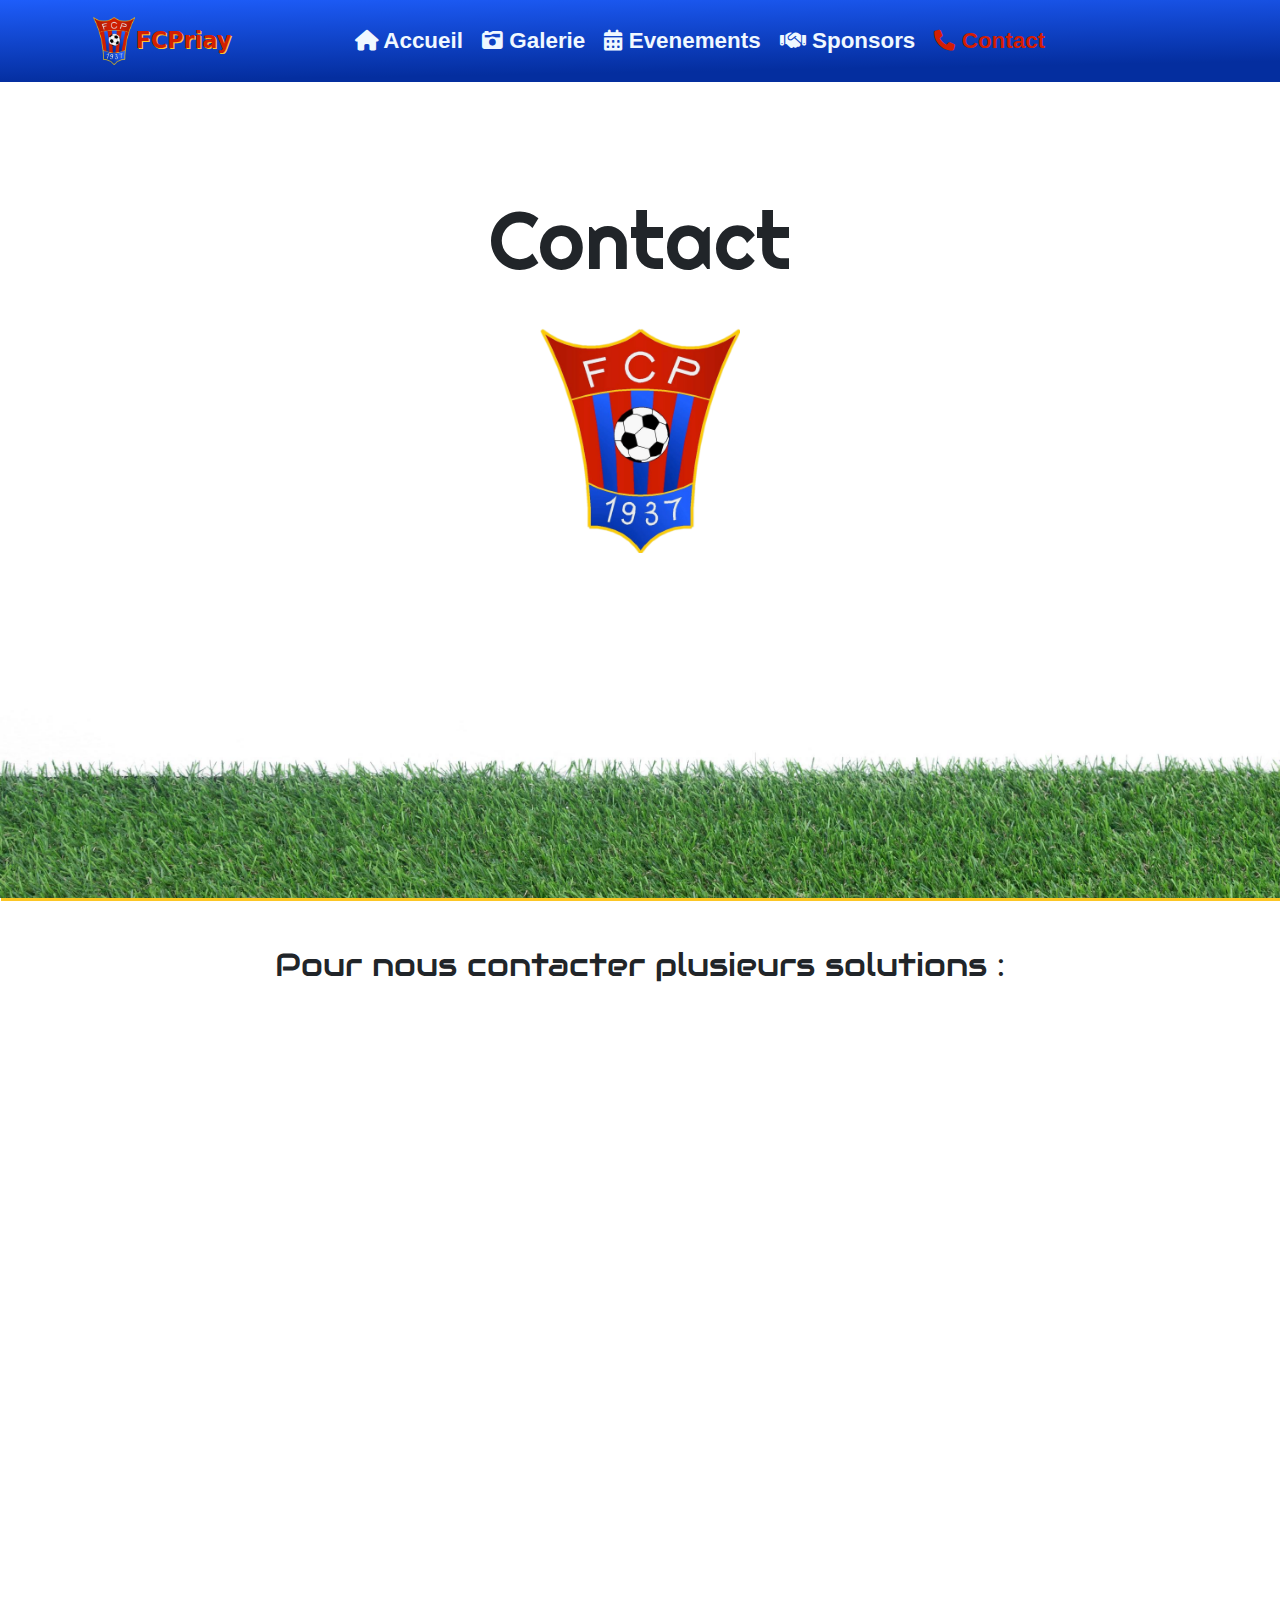
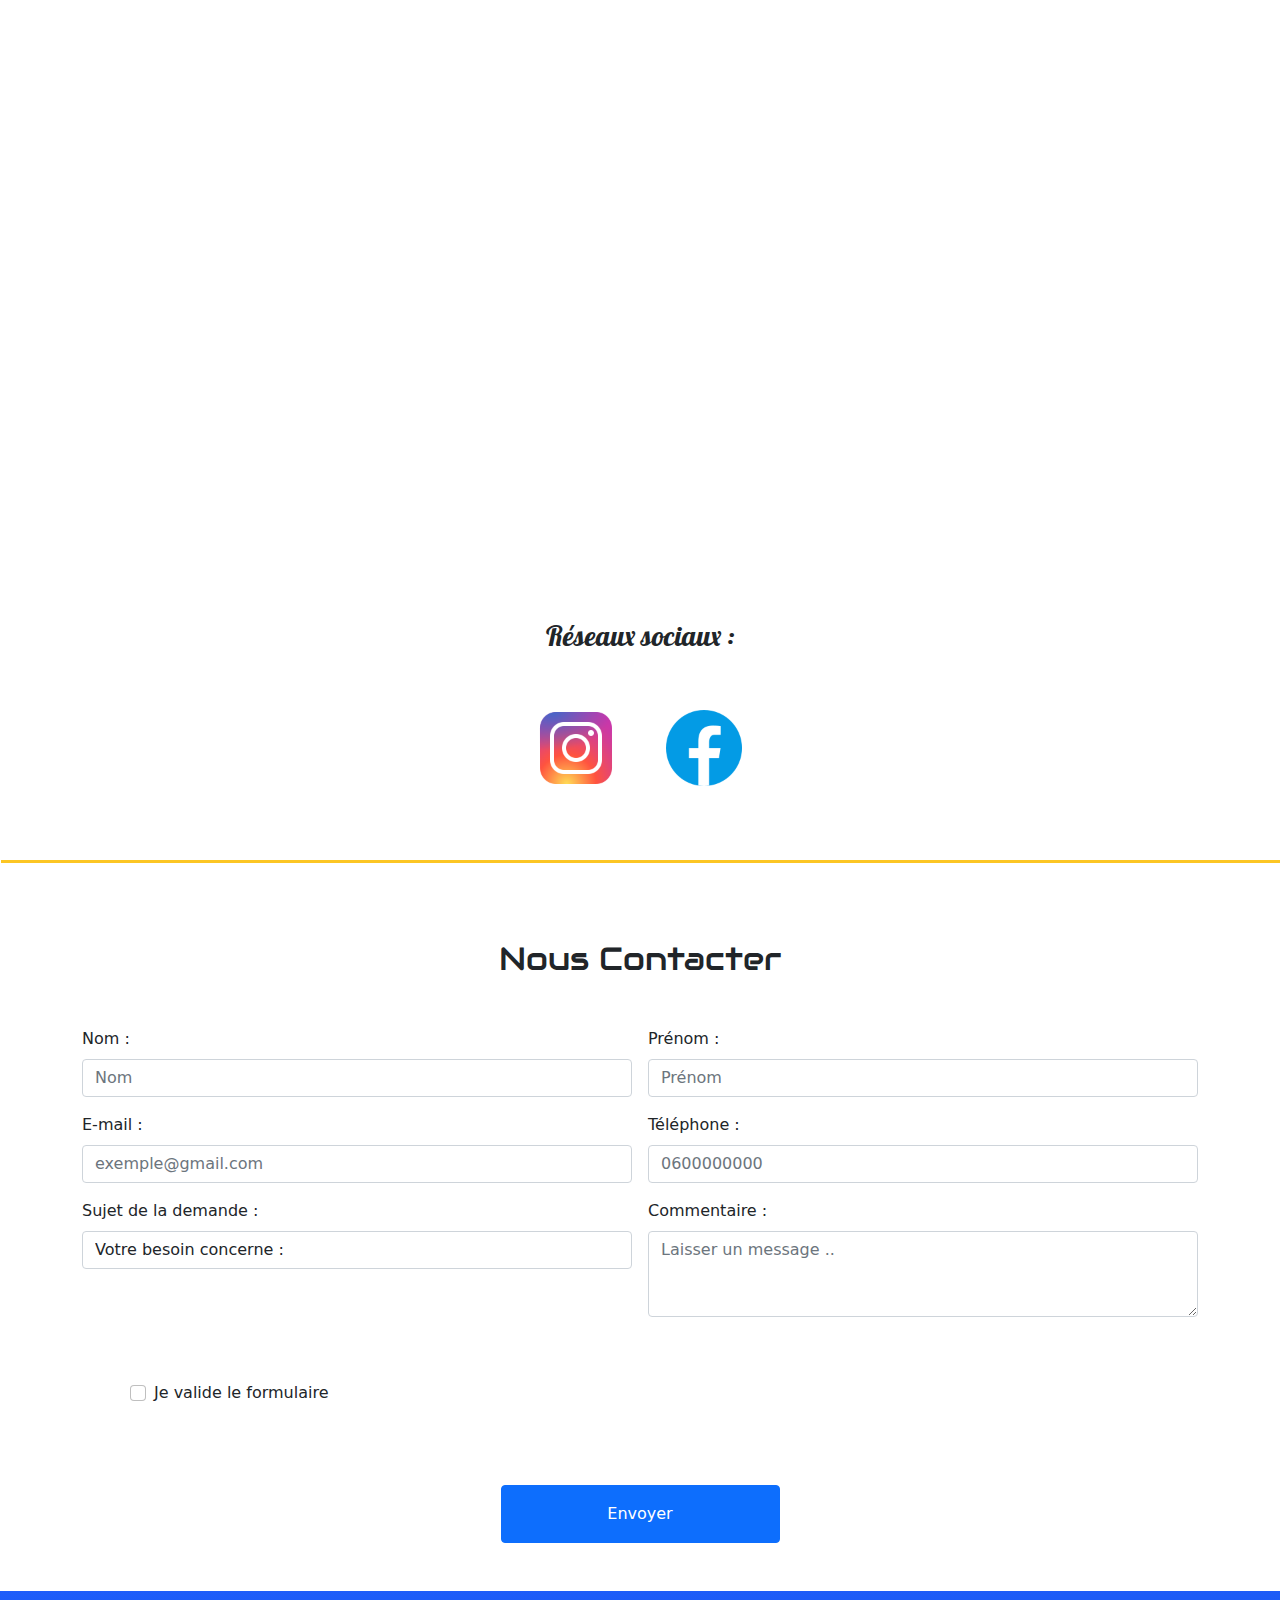
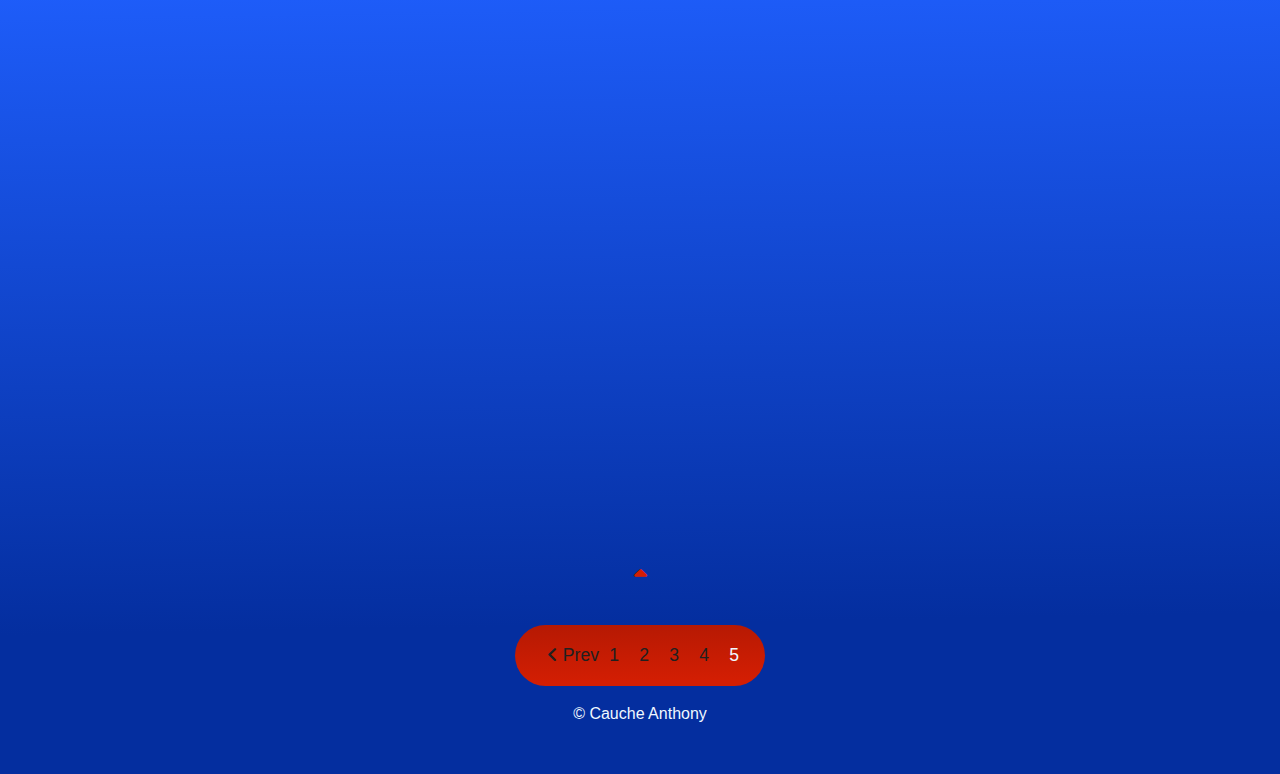
<file: contact.html>
<!DOCTYPE html>
<html lang="en">
<head>
  <meta charset="UTF-8">
  <meta http-equiv="X-UA-Compatible" content="IE=edge">
  <meta name="viewport" content="width=device-width, initial-scale=1.0">
  <link rel="stylesheet" href="https://cdnjs.cloudflare.com/ajax/libs/font-awesome/6.2.0/css/all.min.css">
  <link rel="stylesheet" href="./bootstrap/bootstrap.css">
  <link rel="stylesheet" href="./bootstrap/bootstrap.css.map">
  <link rel="shortcut icon" href="./pic/logo-fcp.png">
  <link rel="stylesheet" href="./aos/aos.css">
  <link rel="stylesheet" href="style.css">
  <link rel="preconnect" href="https://fonts.googleapis.com">
  <link rel="preconnect" href="https://fonts.gstatic.com" crossorigin>
  <link href="https://fonts.googleapis.com/css2?family=Gemunu+Libre&family=Lobster&family=Audiowide&family=Pacifico&family=Peralta&family=Righteous&display=swap" rel="stylesheet">
  <title>FCPriay</title>
</head>
<script async src="https://www.googletagmanager.com/gtag/js?id=G-M2Y1NQF7JF"></script>
<script>
  window.dataLayer = window.dataLayer || [];
  function gtag(){dataLayer.push(arguments);}
  gtag('js', new Date());

  gtag('config', 'G-M2Y1NQF7JF');
</script>
<body>
  <header>
    <nav class='navbar'>
        
      <div class="navbar_logo">
        <a href="./index.html"><img class="logo" src="./pic/logo-fcp.png"/></a>
        <span class='app-name'> FCPriay</span>
      </div>

      <ul class="navbar_links">

        <li class="navbar_item slideInDown-2">
          <a href="./index.html" class="navbar_link">
            <i class="fa-solid fa-house"></i> Accueil
          </a>
        </li>

        <li class="navbar_item slideInDown-1">
          <a href="./galerie.html" class="navbar_link">
            <i class="fa-solid fa-camera-retro"></i> Galerie
          </a>
        </li>

        <li class="navbar_item slideInDown-2">
          <a href="./evenements.html" class="navbar_link">
            <i class="fa-solid fa-calendar-days"></i> Evenements
          </a>
        </li>

        <li class="navbar_item slideInDown-1">
          <a href="./sponsors.html" class="navbar_link">
            <i class="fa-sharp fa-solid fa-handshake"></i> Sponsors
          </a>
        </li>

        <li class="navbar_item slideInDown-2">
          <a href="#" class="navbar_link active">
            <i class="fa-solid fa-phone"></i> Contact
          </a>
        </li>

      </ul>
      <button class='navbar_burger'>
        <span class="burger-bar"></span>
      </button>
    </nav>
  </header>

  <div class="contact-title">

    <h1 class="title-logo text-center aos-item"
    data-aos="fade-down" 
    data-aos-offset="0"
    data-aos-delay="50"
    data-aos-duration="3000"
    data-aos-easing="ease-in-out">Contact</h1>

    <div class="title-logo text-center aos-item"
    data-aos="fade-up" 
    data-aos-offset="0"
    data-aos-delay="50"
    data-aos-duration="3000"
    data-aos-easing="ease-in-out">
      <img src="./pic/logo-fcp.png" alt="">
    </div>
    
  </div>

  <h2 class="text-center m-4 mt-5">Pour nous contacter plusieurs solutions :</h2>
  
  <div class="mail text-center mt-5 
    aos-item"
    data-aos="fade-right" 
    data-aos-offset="0"
    data-aos-delay="50"
    data-aos-duration="2000"
    data-aos-easing="ease-in-out">
    <h3 class="mb-5"><i class="fa-solid fa-envelope"></i> Par mail :</h3> 
    <p id="text1">xavier.cuvelier@hotmail.fr</p>
    <p>Copier mail <i class="fa-sharp fa-solid fa-copy" onclick="copy('text1')"></i></p>
    
    <a href="mailto:xavier.cuvelier@hotmail.fr">Envoyer mail</a>
    
    <p class="m-3">
      <a class="form-a" href="#lessonForm">Ou remplir le formulaire ci-dessous 
        <br>
        <i class="fa-solid fa-arrow-down"></i>
      </a>
    </p>
  </div>
  <br>
  <p id="alert">Texte copié</p>

  <div class="tel text-center mb-5 mt-5 
    aos-item"
    data-aos="fade-right" 
    data-aos-offset="0"
    data-aos-delay="50"
    data-aos-duration="2000"
    data-aos-easing="ease-in-out">
    <h3 class="mb-5"><i class="fa fa-mobile" aria-hidden="true"></i> Par telephone :</h3> 
    <p><b>Johnny Ryser : Président</b></p>
    <p class="mt-3" id="text2">0606557146</p>
    <p>Copier numéro <i class="fa-sharp fa-solid fa-copy" onclick="copy('text2')"></i></p>
    
    <a href="tel:+33617756143">Appeler</a>

    <p><b>Ou Xavier Cuvelier</b></p>
    <p class="mt-3" id="text3">0611580009</p>
    <p>Copier numéro <i class="fa-sharp fa-solid fa-copy" onclick="copy('text3')"></i></p>
    <a href="tel:+33611580009">Appeler</a>
    
  </div>
  
  <h3 class="text-center">Réseaux sociaux :</h3>
 
  <div class="icons">

    <div class="icon insta">
      <a href="https://www.instagram.com/fcpriay2022/?hl=fr" target="_blank">
        <img src="./pic/insta.png"  class="insta-icon" alt="" srcset="">
      </a>
    </div>
    <div class="icon fcbk">
      <a href="https://www.facebook.com/fpriay" target="_blank">
        <img src="./pic/fb.png" alt="" srcset="">
      </a>
    </div>
    
  </div>
  
  <h2 class="text-center m-5">Nous Contacter</h2>

 <div class="container d-flex flex-collumn justify-content-center align-items-center mt-5">

  <form class="row g-3 needs-validation" id="lessonForm" 
  action="https://formspree.io/f/xdojzbly" 
  method="post"
  novalidate>
      <div class="col-md-6">
          <label for="firstname" class="form-label">Nom :</label>
          <input type="text" class="form-control" placeholder="Nom" name="firstName" id="firstName">
          <div class="invalid-feedback">
              Veuillez saisir votre prénom.
          </div>
      </div>

      <div class="col-md-6">
          <label for="lastname" class="form-label">Prénom :</label>
          <input type="text" class="form-control" placeholder="Prénom" name="lastName" id="lastName">
          <div class="invalid-feedback">
              Veuillez saisir votre nom.
          </div>
      </div>

      <div class="col-md-6">
          <label for="email" class="form-label">E-mail :</label>
          <input type="email" class="form-control" placeholder="exemple@gmail.com" name="email" id="email">
          <div class="invalid-feedback">
              Veuillez saisir votre e-mail.
          </div>
      </div>
      
      <div class="col-md-6">
          <label for="phoneNumber" class="form-label">Téléphone :</label>
          <input type="email" class="form-control" placeholder="0600000000" name="phoneNumber" id="phoneNumber">
          <div class="invalid-feedback">
              Veuillez saisir votre numéro de téléphone.
          </div>
      </div>

      <div class="col-md-6">
          <label for="prestation" class="form-label">Sujet de la demande :</label>
          <select class="form-control" name="prestation" id="prestation">
              <option selected disabled value="">Votre besoin concerne :</option>
              <option>Une demande de license</option>
              <option>Renseignement license</option>
              <option>Match amical</option>
              <option>Heure ou lieu de rencontre</option>
              <option>Renseignement arbitrage</option>
              <option>Autre..</option>
          </select>
          <div class="invalid-feedback">
              Veuillez choisir un sujet.
          </div>
      </div>
      <div class="col-md-6">
        <label for="exampleFormControlTextarea1" class="form-label">Commentaire :</label>
        <textarea class="form-control" placeholder="Laisser un message .." name="Commentaire" id="Commentaire" rows="3"></textarea>
        <div class="invalid-feedback">
          Merci de mettre au moins 2 caractères
      </div>
      </div>
      <div class="col-12">
          <div class="m-5 form-check">
              <input type="checkbox" class="form-check-input" id="conditions" name="conditions">
              <label class="form-check-label" for="conditions">Je valide le formulaire</label>
              <div class="invalid-feedback">
                  Merci de cocher pour valider le formulaire.
              </div>
              <div class="valid-feedback">
                Merci d'avoir validé le formulaire
            </div>
          </div>
      </div>
      <div class="text-center form-btn">
        <button type="submit" class="btn btn-primary w-25 m-3 p-3 mb-5">Envoyer</button>
      </div>
  </form>
</div>

<footer> 

  <div class="foot-container">

    <div class="Services-foot  
      aos-item"
      data-aos="zoom-in" 
      data-aos-offset="0"
      data-aos-delay="50"
      data-aos-duration="2000"
      data-aos-easing="ease-in-out">
      <h3>Orga</h3>
      <ul>
        <li>Président :</li>
        <li><b>Johnny Ryser</b></li>
        <li>Vice président</li>
        <li><b>Simon Bonarchot</b></li>
        <li>Secrétaire</li>
        <li><b>Dufour Edwige</b></li>
        <li>Directeur Sportif</li>
        <li><b>Yoann Fontanel</b></li>
        <br>
        <li><a href="https://www.facebook.com/fpriay" target="_blank"><img src="./pic/fb.svg"></a></li>
      </ul>
    </div>

    <div class="Contact-foot 
      aos-item"
      data-aos="zoom-in" 
      data-aos-offset="0"
      data-aos-delay="50"
      data-aos-duration="2000"
      data-aos-easing="ease-in-out">
      <h3>Contact</h3>
      <ul>
        <li><b>Telephone</b></li>
        <li>0606557146</li>
        <li><b>E-mail</b></li>
        <li>xavier.cuvelier@hotmail.fr</li>
        <li><b>Adresse</b></li>
        <li>D5, 01160 Priay</li>
        <li><b>Président :</b></li>
        <li><b>Johnny Ryser</b></li>
        <br>
        <li><a href="./index.html"><img class="logo" src="./pic/logo-fcp.png"/></a></li>
      </ul>
    </div>

   <div class="Horaires-foot  
    aos-item"
    data-aos="zoom-in" 
    data-aos-offset="0"
    data-aos-delay="50"
    data-aos-duration="2000"
    data-aos-easing="ease-in-out">
     <h3>Entrainements</h3>
     <ul>
      <li><b>U7, U9 et U11</b></li>
       <li>Mercredi 17h30</li>
       <li><b>U13 et U15</b></li>
       <li>Mardi/Vendredi 18h15</li>
       <li><b>Féminines</b></li>
       <li>Mercredi 19h</li>
       <li><b>Vétérans</b></li>
       <li>Mardi 19h</li>
       <li><b>Seniors</b></li>
       <li>Mardi/Jeudi 19h</li>
       <br>
       <li><a href="https://www.instagram.com/fcpriay2022/?hl=fr" target="_blank"><img src="./pic/insta.png"  class="insta-icon" alt="" srcset=""></a></li>
     </ul>
   </div>

 </div>

<div class="top-arrow">
<a href="#"><i class="fa-sharp fa-solid fa-caret-up"></i></a>
</div>

<div class="pag">
  <ul>
    <a href="sponsors.html"><li><span class="side-pag-left"><i class="fas fa-angle-left"></i> Prev</span></li></a>
   <a href="index.html"><li class="numb"><span>1</span></li></a>
   <a href="galerie.html"><li class="numb"><span>2</span></li></a>
   <a href="evenements.html"><li class="numb"><span>3</span></li></a>
   <a href="sponsors.html"><li class="numb"><span>4</span></li></a>
   <li class="numb"><span>5</span></li>
  </ul>
</div>
<p class="text-center">© Cauche Anthony</p> 

</footer>

  <script src="./aos/aos.js"></script>
  <script src="./bootstrap/bootstrap.js.map"></script>
  <script src="./bootstrap/bootstrap.js"></script>
  <script src="form.js"></script>
  <script src="script.js"></script>
</body>
</html>
</file>
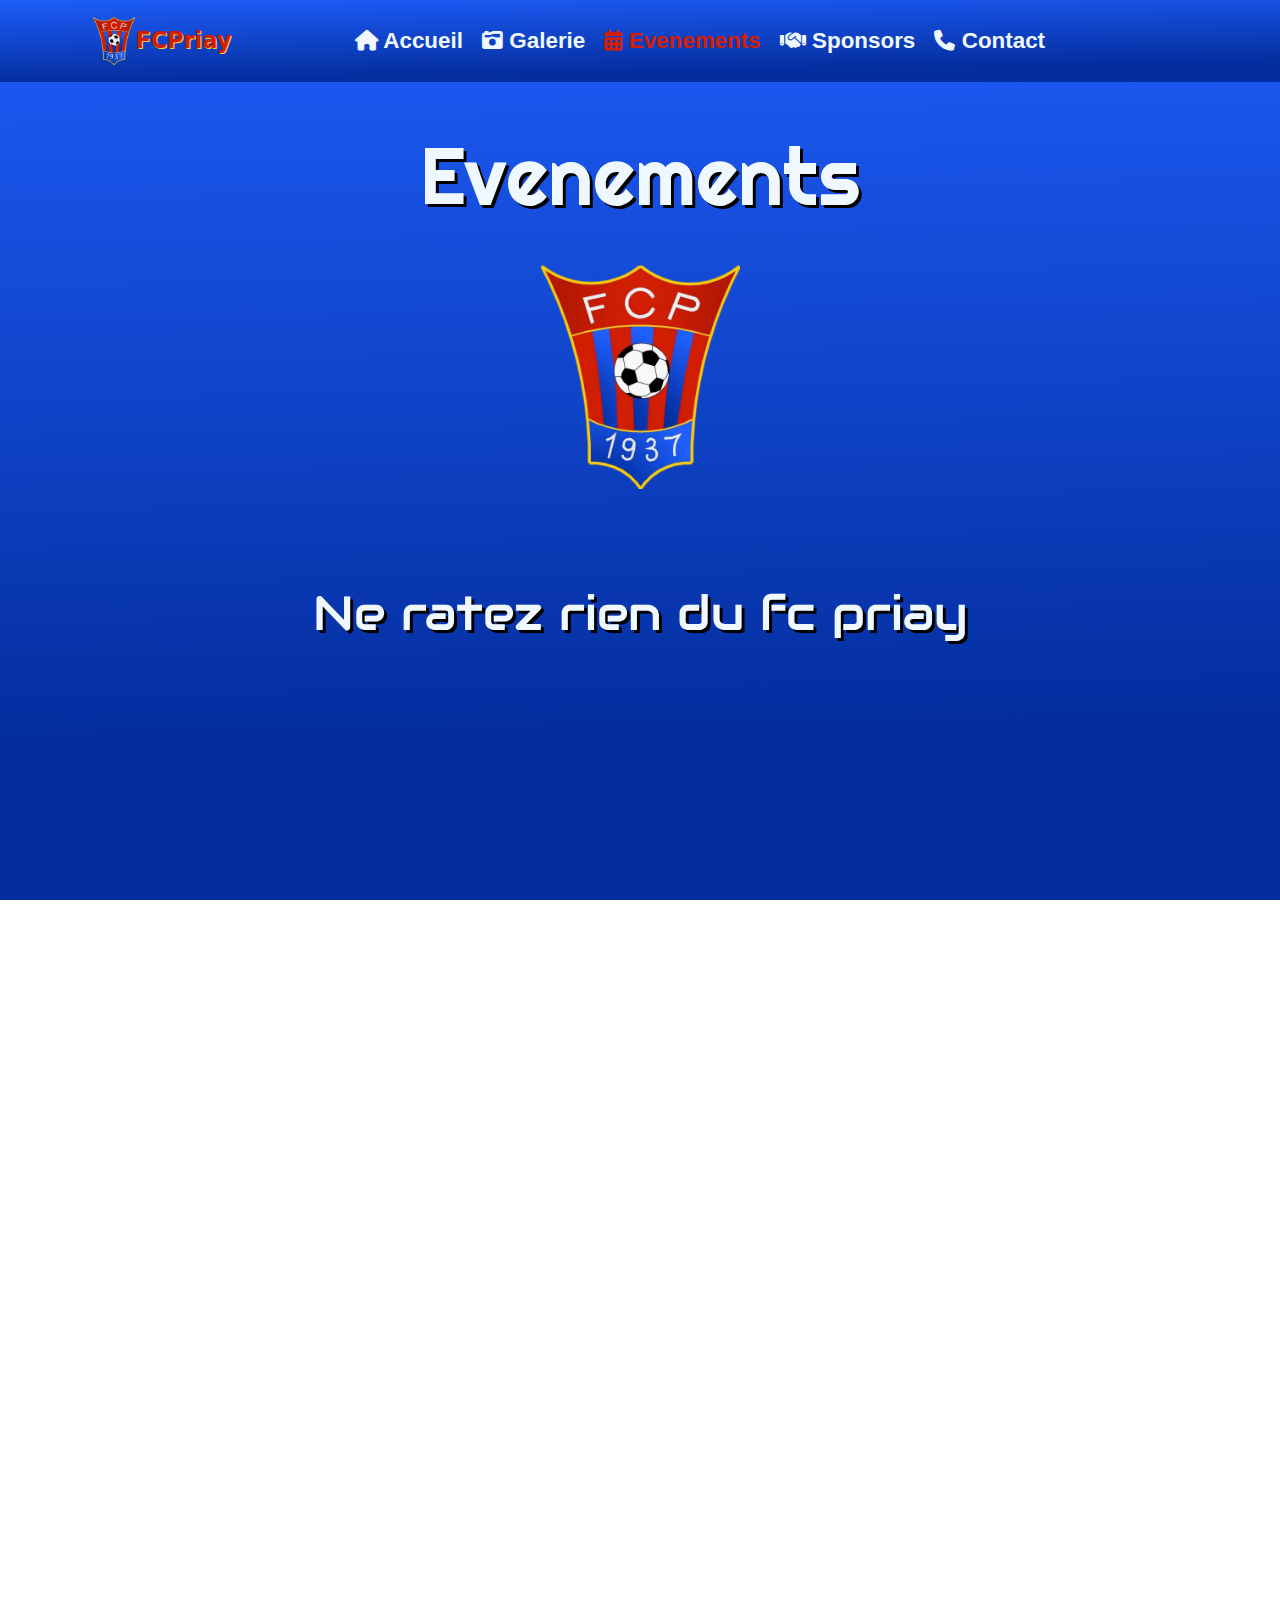
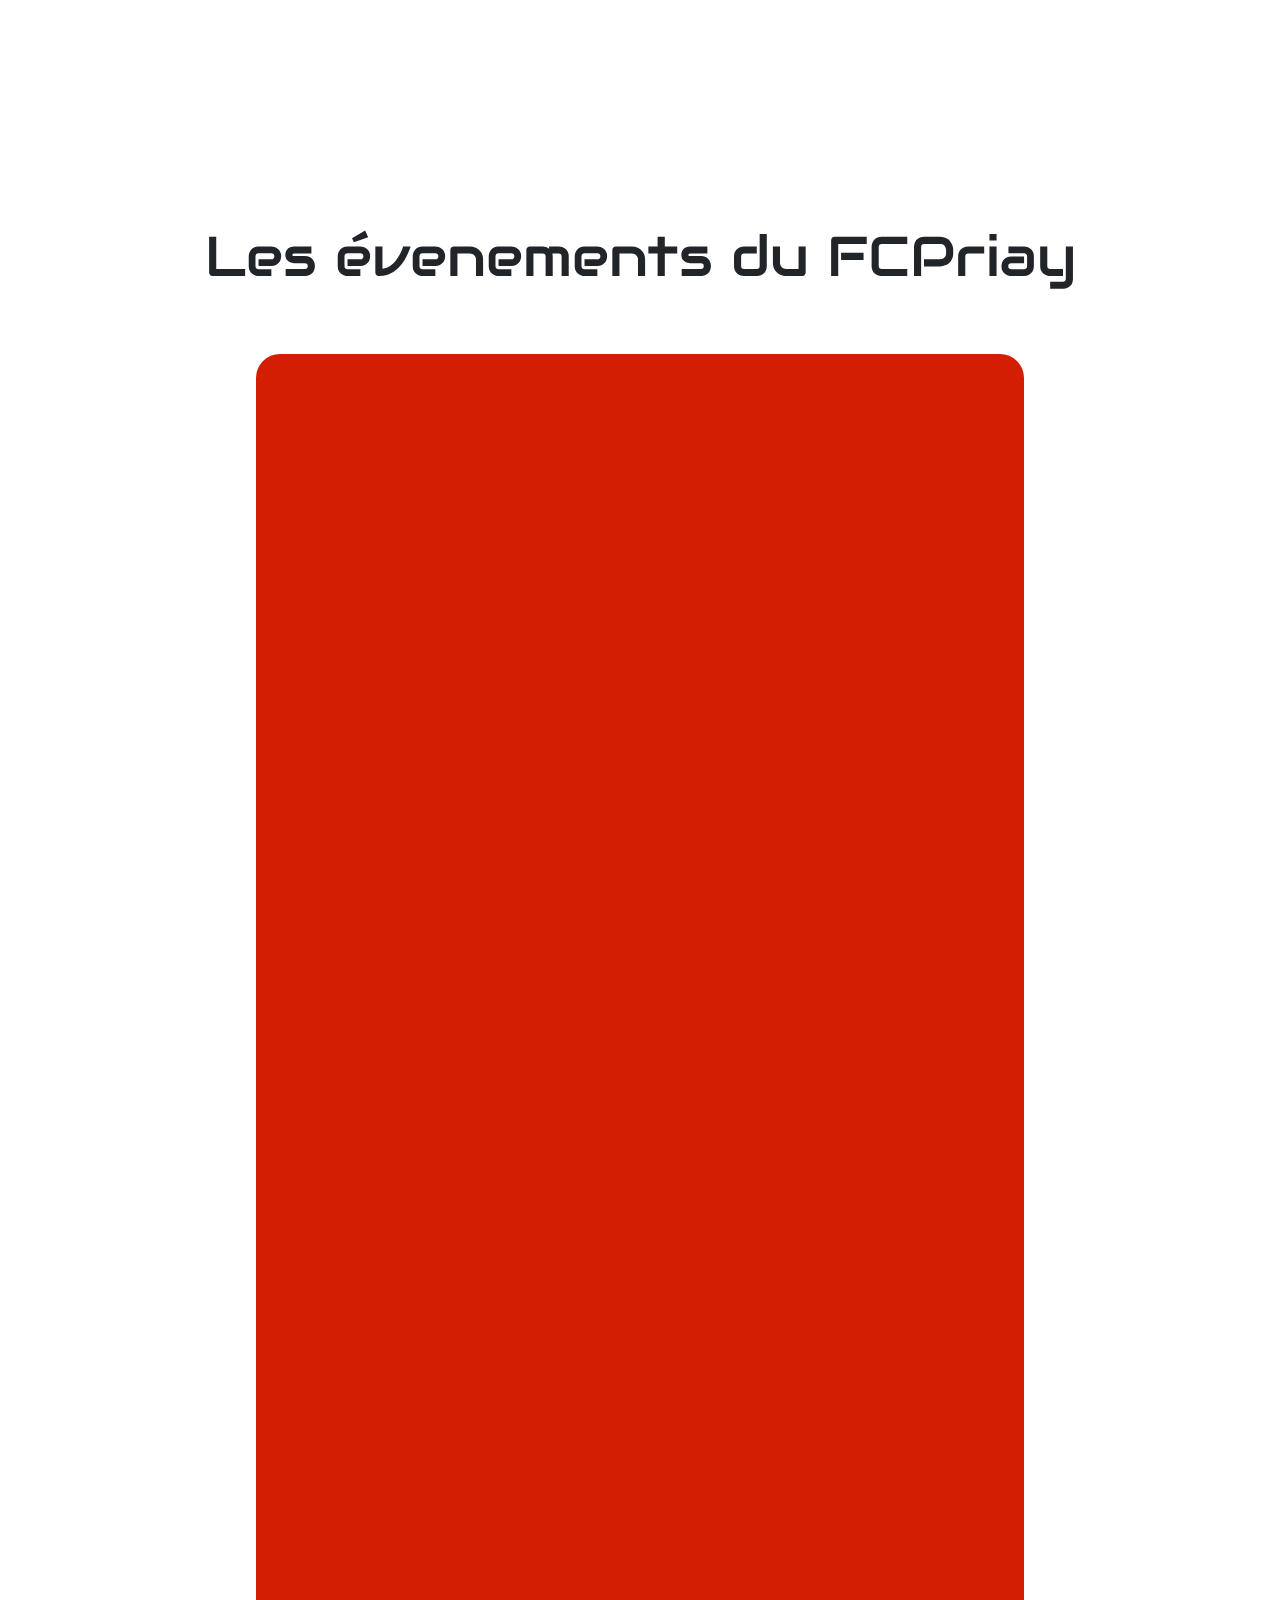
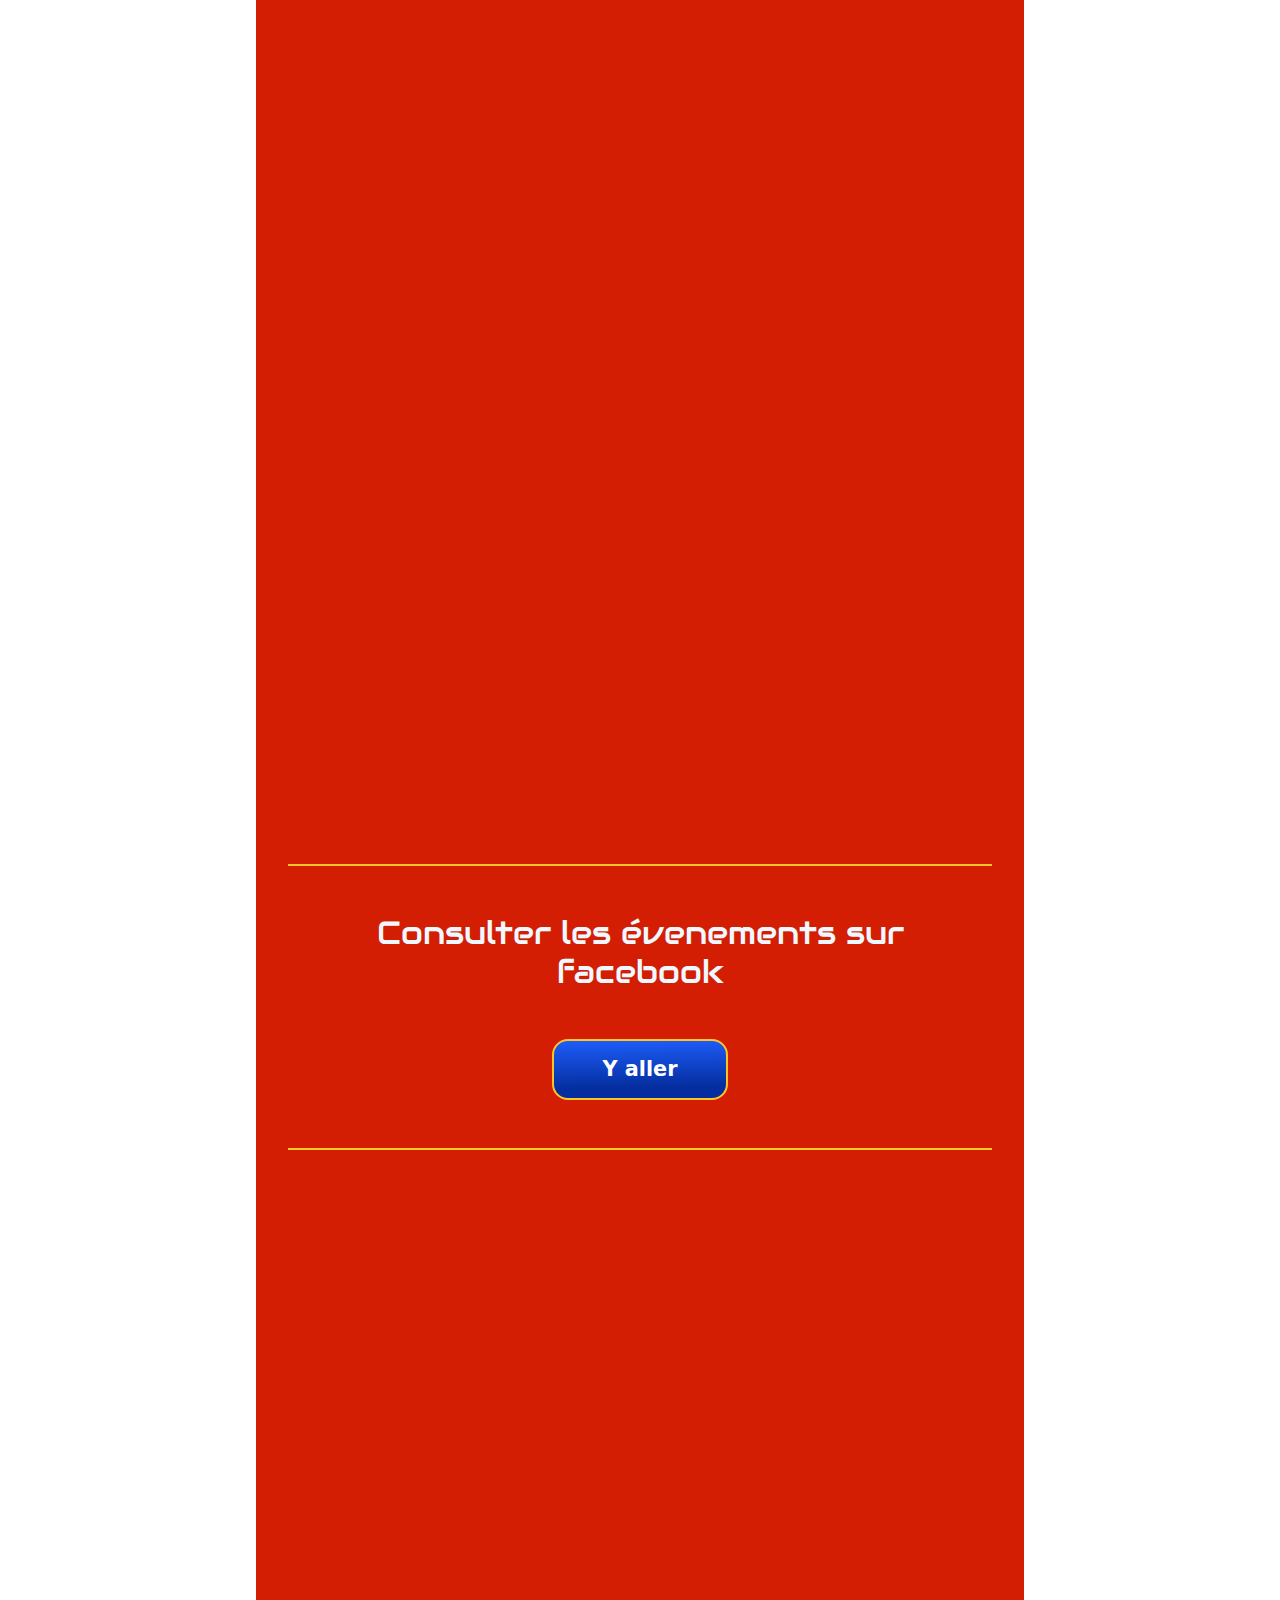
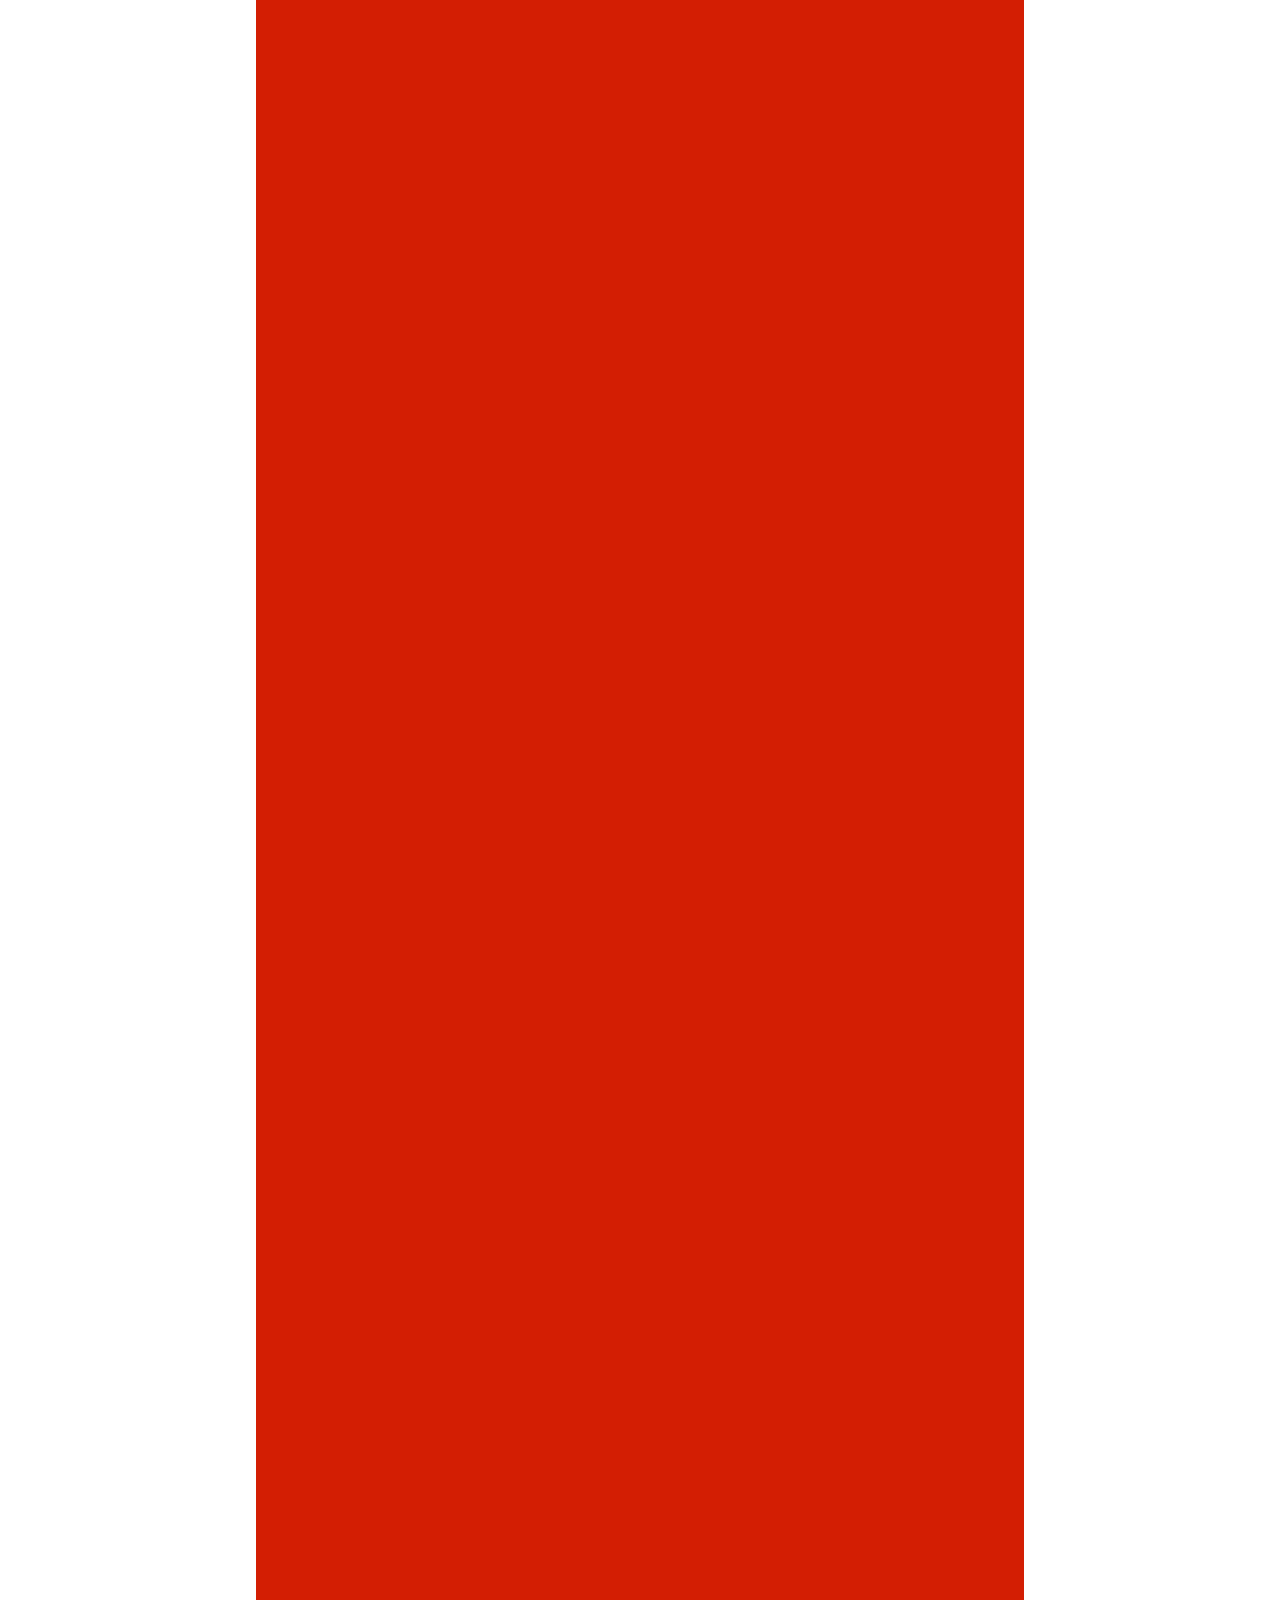
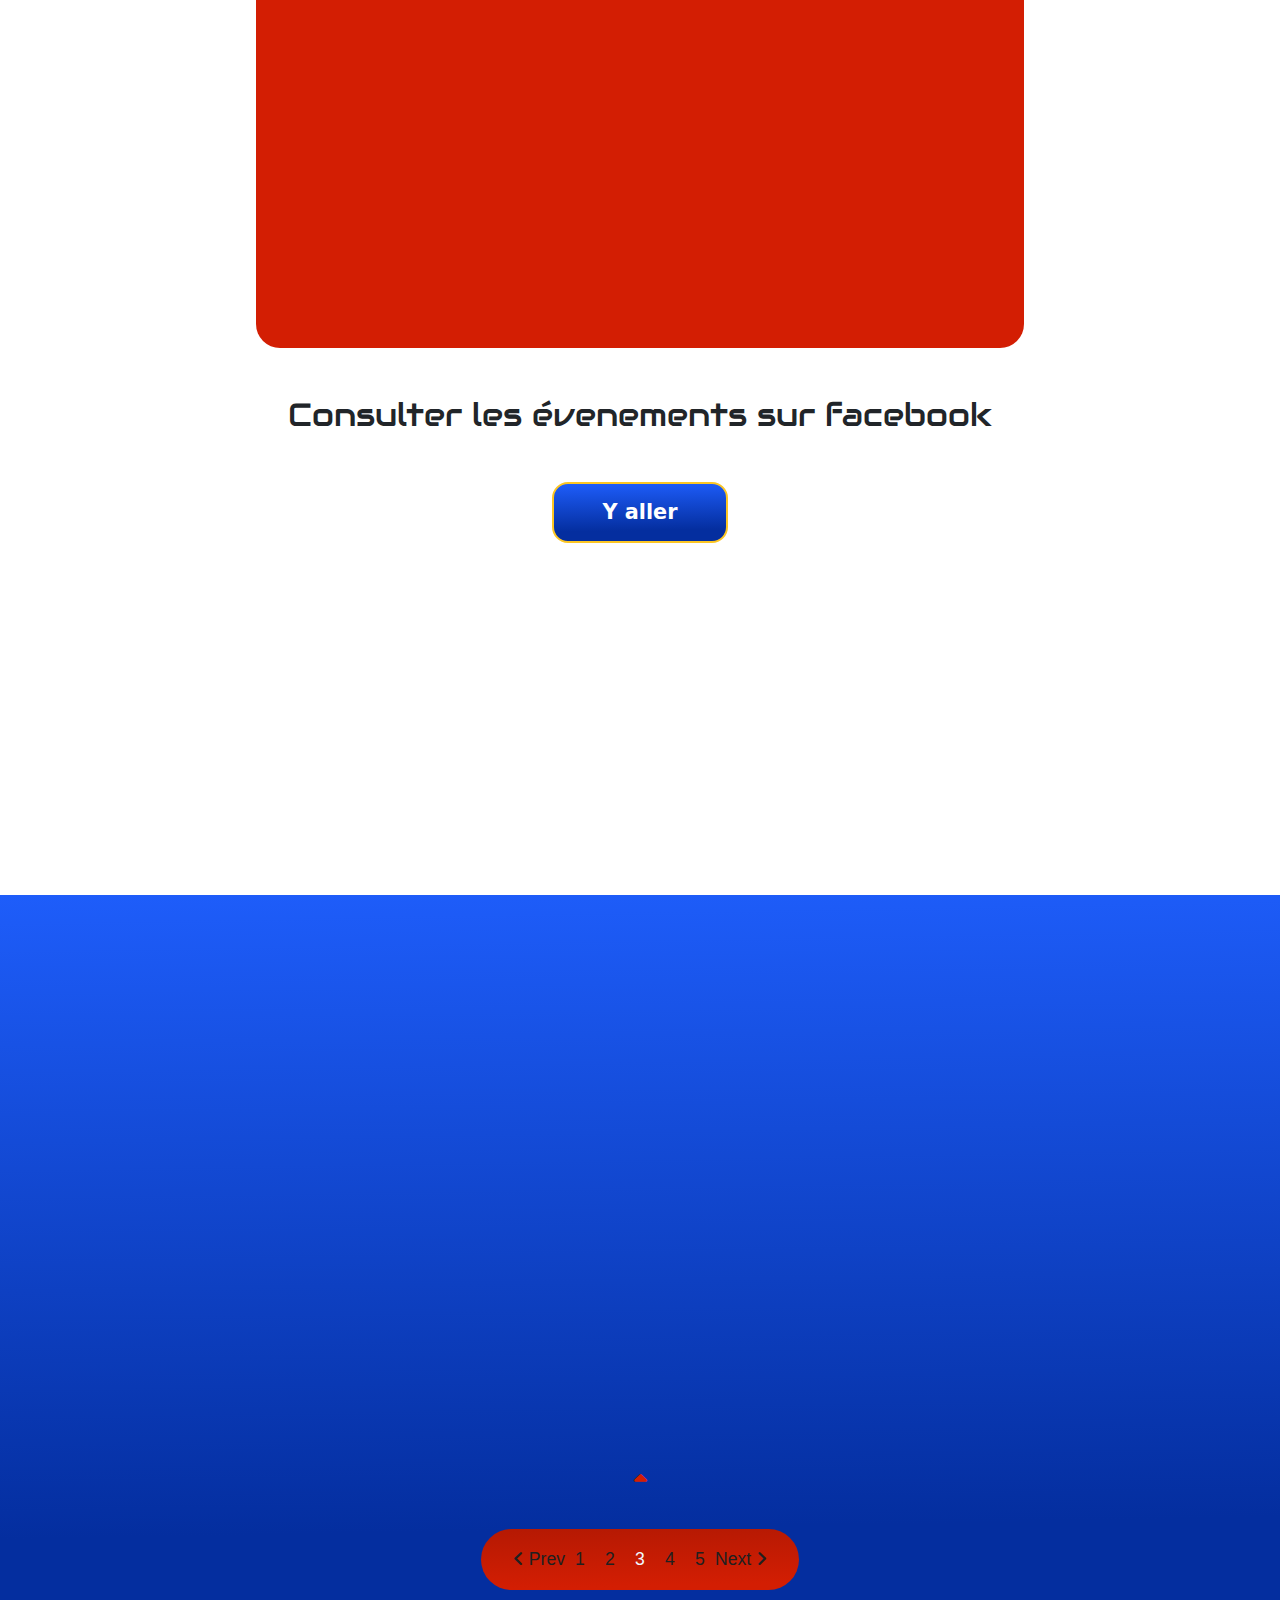
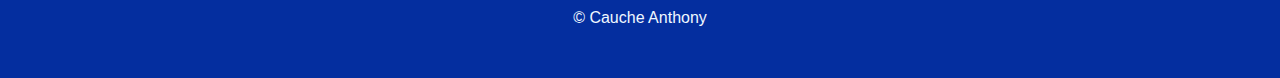
<file: evenements.html>
<!DOCTYPE html>
<html lang="en">
<head>
  <meta charset="UTF-8">
  <meta http-equiv="X-UA-Compatible" content="IE=edge">
  <meta name="viewport" content="width=device-width, initial-scale=1.0">
  <link rel="stylesheet" href="https://cdnjs.cloudflare.com/ajax/libs/font-awesome/6.2.0/css/all.min.css">
  <link rel="stylesheet" href="./bootstrap/bootstrap.css">
  <link rel="stylesheet" href="./bootstrap/bootstrap.css.map">
  <link rel="shortcut icon" href="./pic/logo-fcp.png">
  <link rel="stylesheet" href="./aos/aos.css">
  <link rel="stylesheet" href="style.css">
  <link rel="preconnect" href="https://fonts.googleapis.com">
  <link rel="preconnect" href="https://fonts.gstatic.com" crossorigin>
  <link href="https://fonts.googleapis.com/css2?family=Gemunu+Libre&family=Lobster&family=Audiowide&family=Pacifico&family=Peralta&family=Righteous&display=swap" rel="stylesheet">
  <title>FCPriay</title>
</head>
<script async src="https://www.googletagmanager.com/gtag/js?id=G-M2Y1NQF7JF"></script>
<script>
  window.dataLayer = window.dataLayer || [];
  function gtag(){dataLayer.push(arguments);}
  gtag('js', new Date());

  gtag('config', 'G-M2Y1NQF7JF');
</script>
<body>
  <header>

    <nav class='navbar'>
        
      <div class="navbar_logo">
        <a href="./index.html">
          <img class="logo" src="./pic/logo-fcp.png"/>
        </a>
        <span class='app-name'> FCPriay</span>
      </div>

      <ul class="navbar_links">

        <li class="navbar_item slideInDown-2">
          <a href="./index.html" class="navbar_link">
            <i class="fa-solid fa-house"></i> Accueil
          </a>
        </li>

        <li class="navbar_item slideInDown-1">
          <a href="./galerie.html" class="navbar_link">
            <i class="fa-solid fa-camera-retro"></i> Galerie
          </a>
        </li>

        <li class="navbar_item slideInDown-2">
          <a href="#" class="navbar_link active">
            <i class="fa-solid fa-calendar-days"></i> Evenements
          </a>
        </li>

        <li class="navbar_item slideInDown-1">
          <a href="./sponsors.html" class="navbar_link">
            <i class="fa-sharp fa-solid fa-handshake"></i> Sponsors
          </a>
        </li>

        <li class="navbar_item slideInDown-2">
          <a href="./contact.html" class="navbar_link">
            <i class="fa-solid fa-phone"></i> Contact
          </a>
        </li>

      </ul>
      <button class='navbar_burger'>
        <span class="burger-bar"></span>
      </button>
    </nav>
  </header>

  <div class="event-title">
    <h1
    class="aos-item"
    data-aos="fade-down" 
    data-aos-offset="0"
    data-aos-delay="50"
    data-aos-duration="3000"
    data-aos-easing="ease-in-out">Evenements</h1>

    <div class="title-logo text-center aos-item"
    data-aos="zoom-in" 
    data-aos-offset="0"
    data-aos-delay="50"
    data-aos-duration="3000"
    data-aos-easing="ease-in-out">
      <img src="./pic/logo-fcp.png" alt="">
    </div>

    <h2 class="text-center aos-item"
    data-aos="fade-up" 
    data-aos-offset="0"
    data-aos-delay="50"
    data-aos-duration="3000"
    data-aos-easing="ease-in-out">Ne ratez rien du fc priay</h2>
  </div>

  <div class="text-center aos-item"
  data-aos="fade-up" 
  data-aos-offset="0"
  data-aos-delay="50"
  data-aos-duration="2000"
  data-aos-easing="ease-in-out">
    <h2 class="text-center agenda-title">L'agenda du club</h2>

    <div class="agenda">
      <iframe src="https://calendar.google.com/calendar/embed?height=600&wkst=2&bgcolor=%23ffffff&ctz=Europe%2FParis&showPrint=0&showTz=0&showCalendars=0&src=NDcwYjNmNjczZjVhMzVmOTFjMzQ3OWVlMmMxMjUyODA2YTg5MjJlNGI1ZDJiNjhjMTM2YWY1MjJhOTAyZDM4ZkBncm91cC5jYWxlbmRhci5nb29nbGUuY29t&src=ZnIuZnJlbmNoI2hvbGlkYXlAZ3JvdXAudi5jYWxlbmRhci5nb29nbGUuY29t&color=%23E4C441&color=%230B8043" style="border-width:0" width="800" height="600" frameborder="0" scrolling="no"></iframe>
    </div>
  </div>

  <h2 class="text-center agenda-title">Les évenements du FCPriay</h2>

  <div class="events">

    <div 
      class="aos-item event"
      data-aos="fade-up" 
      data-aos-offset="0"
      data-aos-delay="50"
      data-aos-duration="1500"
      data-aos-easing="ease-in-out">
      <h2 class="text-center">Tournée des brioches</h2>
      <img src="./pic/evenements/brioches.jpg" alt="brioche">
      <p class="text-center">Période : 1er week end de septembre </p>
    </div>
    
    <div 
      class="aos-item event"
      data-aos="fade-up" 
      data-aos-offset="0"
      data-aos-delay="50"
      data-aos-duration="1500"
      data-aos-easing="ease-in-out">
      <h2 class="text-center">Tournoi feminin</h2>
      <img src="./pic/gal/tournoi-fem.jpg" alt="footballeuse">
      <p class="text-center">Période : 2eme ou 3eme week end de septembre</p>
    </div>

    <div 
      class="aos-item event"
      data-aos="fade-up" 
      data-aos-offset="0"
      data-aos-delay="50"
      data-aos-duration="1500"
      data-aos-easing="ease-in-out">
      <h2 class="text-center">Vente Galettes</h2>
      <img src="./pic/evenements/galettes.jpg" class="portrait-pics" alt="pizzaiollo">
      <p class="text-center">Période : Mi octobre </p>
    </div>

    <div 
      class="aos-item event"
      data-aos="fade-up" 
      data-aos-offset="0"
      data-aos-delay="50"
      data-aos-duration="1500"
      data-aos-easing="ease-in-out">
      <h2 class="text-center">Vente d'huîtres, marché de Noël</h2>
      <img src="./pic/evenements/nowel.jpg" alt="guirlande noel">
      <p class="text-center">Période : 1er week end de décembre</p>
    </div>

    <div class="fcbk-events">
      <h2 class="text-center m-5">Consulter les évenements sur facebook</h2>
      
      <div class="event-btn mt-5 mb-5">
        <a href="https://www.facebook.com/fpriay/events" target="_blank">Y aller</a> 
      </div>
    </div>

    <div 
      class="aos-item event mt-5"
      data-aos="fade-up" 
      data-aos-offset="0"
      data-aos-delay="50"
      data-aos-duration="1500"
      data-aos-easing="ease-in-out">
      <h2 class="text-center">Repas de fin d'année</h2>
      <img src="./pic/evenements/noel.jpg" alt="decorations de noel">
      <p class="text-center">Période : 2eme semaine de décembre</p>
    </div>

    <div 
      class="aos-item event"
      data-aos="fade-up" 
      data-aos-offset="0"
      data-aos-delay="50"
      data-aos-duration="1500"
      data-aos-easing="ease-in-out">
      <h2 class="text-center">Vente de calendriers</h2>
      <img src="./pic/evenements/calendrier.jpg" alt="calendrier">
      <p class="text-center">Période : Décembre</p>
    </div>

    <div 
      class="aos-item event"
      data-aos="fade-up" 
      data-aos-offset="0"
      data-aos-delay="50"
      data-aos-duration="1500"
      data-aos-easing="ease-in-out">
      <h2 class="text-center">Tournoi jeunes et vétérans</h2>
      <img src="./pic/evenements/ball.jpg" alt="">
      <p class="text-center">Période : ascension</p>
    </div>

    <div 
      class="aos-item event"
      data-aos="fade-up" 
      data-aos-offset="0"
      data-aos-delay="50"
      data-aos-duration="1500"
      data-aos-easing="ease-in-out">
      <h2 class="text-center">Assemblée générale + tournoi interfamille</h2>
      <img src="./pic/evenements/ag.jpg" alt="">
      <p class="text-center">Période : entre mi mai et fin juin</p>
    </div>

    <div 
      class="aos-item event"
      data-aos="fade-up" 
      data-aos-offset="0"
      data-aos-delay="50"
      data-aos-duration="1500"
      data-aos-easing="ease-in-out">
      <h2 class="text-center">Tournoi de pétanque</h2>
      <img src="./pic/evenements/boules.jpg" alt="boules de pétanque">
      <p class="text-center">Période : 1er week end de juillet</p>
    </div>
  </div>

   <h2 class="text-center m-5">Consulter les évenements sur facebook</h2>
  
   <div class="event-btn mt-5 mb-5">
    <a href="https://www.facebook.com/fpriay/events" target="_blank">Y aller</a> 
   </div>

   <div class="events-logo text-center aos-item"
   data-aos="zoom-in" 
   data-aos-offset="0"
   data-aos-delay="50"
   data-aos-duration="3000"
   data-aos-easing="ease-in-out">
     <img src="./pic/logo-fcp.png" alt="">
   </div>
  
  <footer> 

    <div class="foot-container">
 
      <div class="Services-foot  
      aos-item"
      data-aos="zoom-in" 
      data-aos-offset="0"
      data-aos-delay="50"
      data-aos-duration="2000"
      data-aos-easing="ease-in-out">
      <h3>Orga</h3>
      <ul>
        <li>Président :</li>
        <li><b>Johnny Ryser</b></li>
        <li>Vice président</li>
        <li><b>Simon Bonarchot</b></li>
        <li>Secrétaire</li>
        <li><b>Dufour Edwige</b></li>
        <li>Directeur Sportif</li>
        <li><b>Yoann Fontanel</b></li>
        <br>
        <li><a href="https://www.facebook.com/fpriay" target="_blank"><img src="./pic/fb.svg"></a></li>
      </ul>
    </div>

    <div class="Contact-foot 
      aos-item"
      data-aos="zoom-in" 
      data-aos-offset="0"
      data-aos-delay="50"
      data-aos-duration="2000"
      data-aos-easing="ease-in-out">
      <h3>Contact</h3>
      <ul>
        <li><b>Telephone</b></li>
        <li>0606557146</li>
        <li><b>E-mail</b></li>
        <li>xavier.cuvelier@hotmail.fr</li>
        <li><b>Adresse</b></li>
        <li>D5, 01160 Priay</li>
        <li><b>Président :</b></li>
        <li><b>Johnny Ryser</b></li>
        <br>
        <li><a href="./index.html"><img class="logo" src="./pic/logo-fcp.png"/></a></li>
      </ul>
    </div>

   <div class="Horaires-foot  
    aos-item"
    data-aos="zoom-in" 
    data-aos-offset="0"
    data-aos-delay="50"
    data-aos-duration="2000"
    data-aos-easing="ease-in-out">
     <h3>Entrainements</h3>
       <ul>
        <li><b>U7, U9 et U11</b></li>
         <li>Mercredi 17h30</li>
         <li><b>U13 et U15</b></li>
         <li>Mardi/Vendredi 18h15</li>
         <li><b>Féminines</b></li>
         <li>Mercredi 19h</li>
         <li><b>Vétérans</b></li>
         <li>Mardi 19h</li>
         <li><b>Seniors</b></li>
         <li>Mardi/Jeudi 19h</li>
         <br>
         <li><a href="https://www.instagram.com/fcpriay2022/?hl=fr" target="_blank"><img src="./pic/insta.png"  class="insta-icon" alt="" srcset=""></a></li>
       </ul>
     </div>
 
   </div>
 
<div class="top-arrow">
  <a href="#"><i class="fa-sharp fa-solid fa-caret-up"></i></a>
</div>

<div class="pag">
  <ul>
    <a href="galerie.html"><li><span class="side-pag-left"><i class="fas fa-angle-left"></i> Prev</span></li></a>
    <a href="index.html"><li class="numb"><span>1</span></li></a>
    <a href="galerie.html"><li class="numb"><span>2</span></li></a>
    <li class="numb"><span>3</span></li>
    <a href="sponsors.html"><li class="numb"><span>4</span></li></a>
    <a href="contact.html"><li class="numb"><span>5</span></li></a>
    <a href="sponsors.html"><li><span class="side-pag-right">Next <i class="fas fa-angle-right"></i></span></li></a>
  </ul>
</div>
<p class="text-center">© Cauche Anthony</p> 

  </footer>
  
  <script src="./aos/aos.js"></script>
  <script src="script.js"></script>
</body>
</html>
</file>
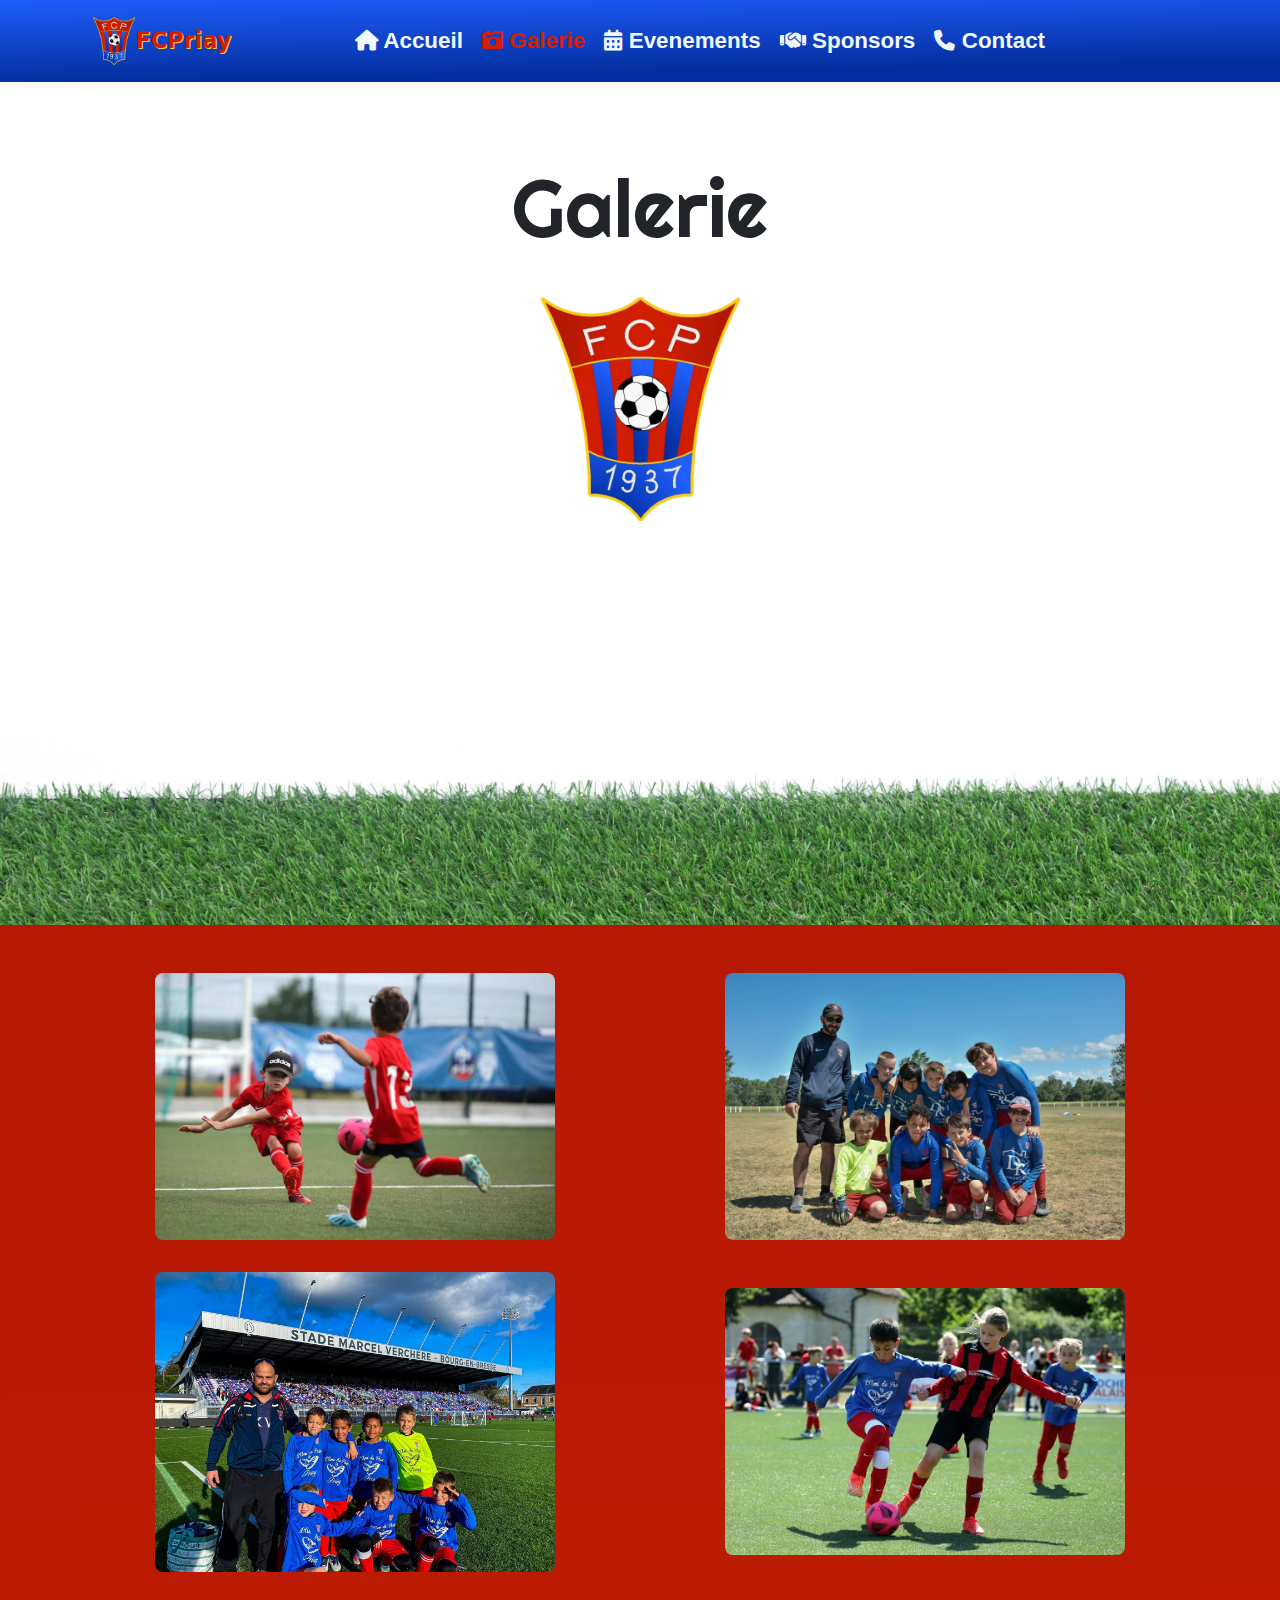
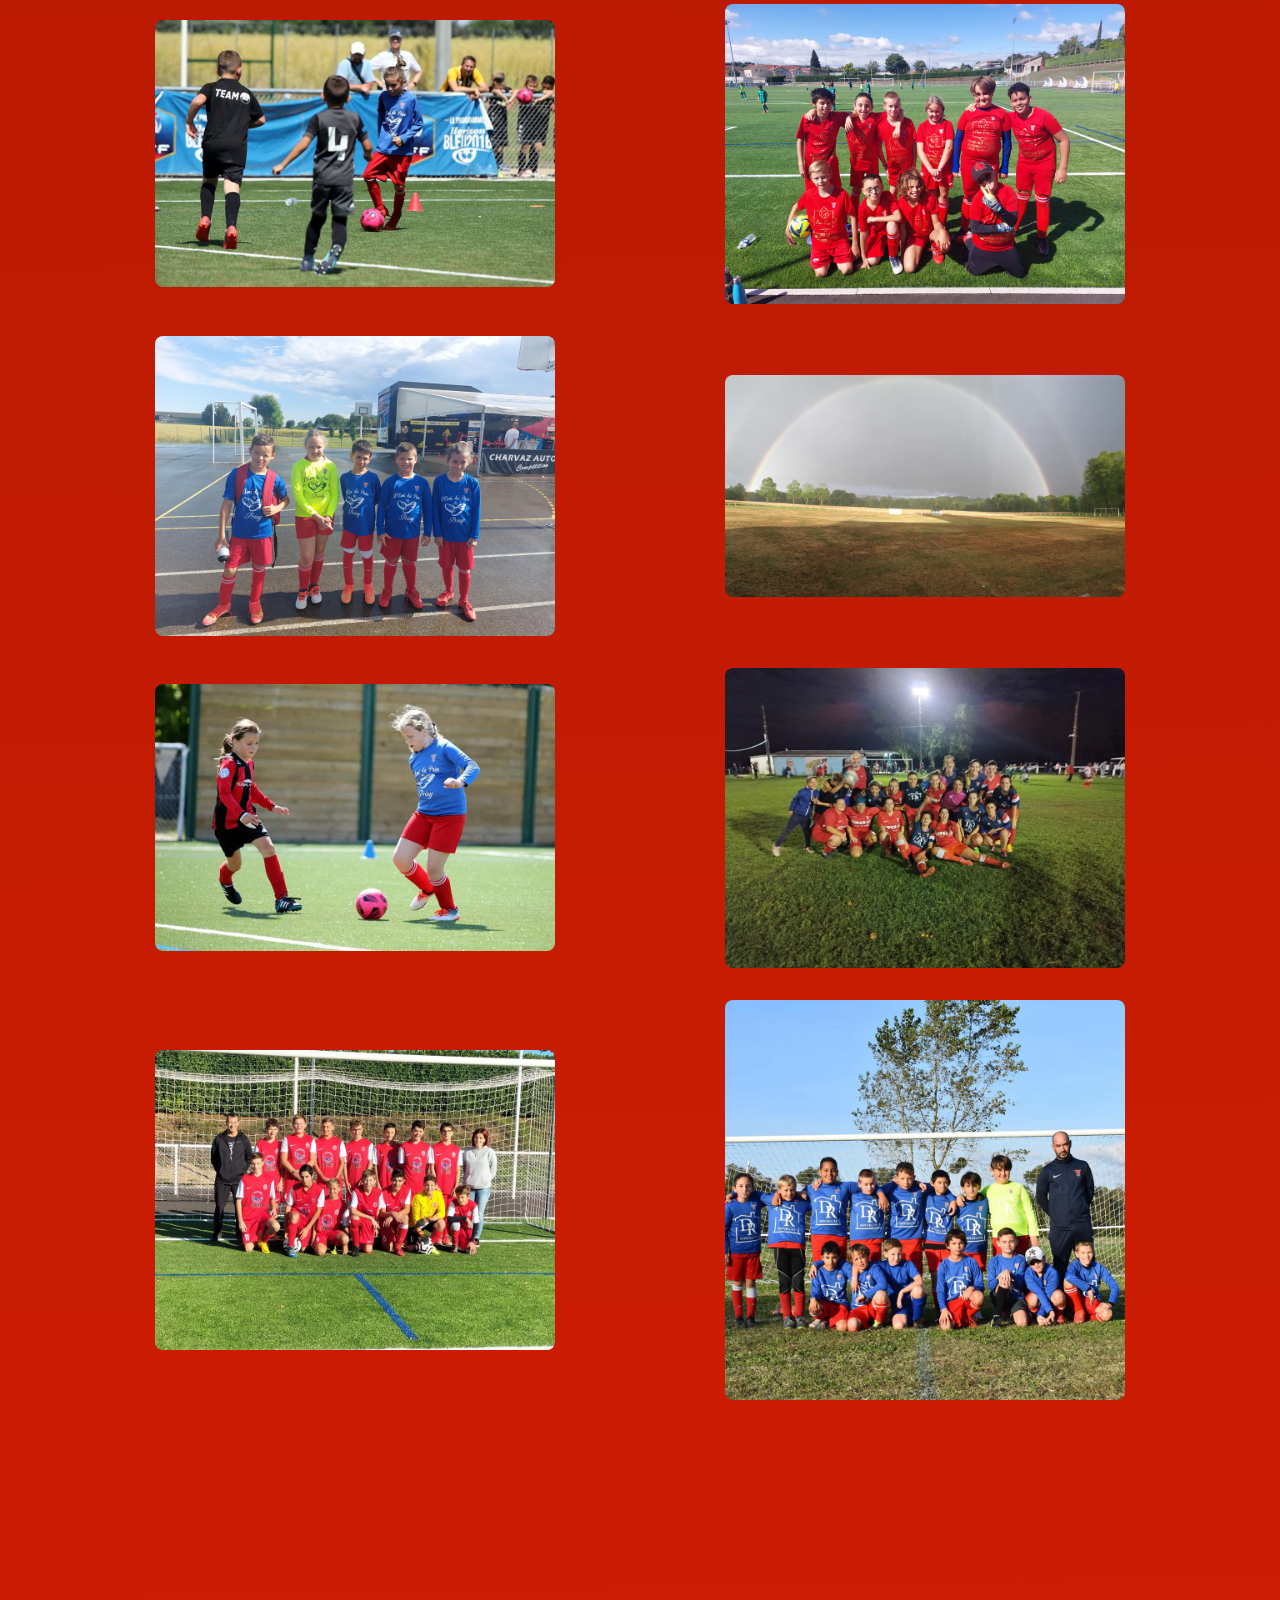
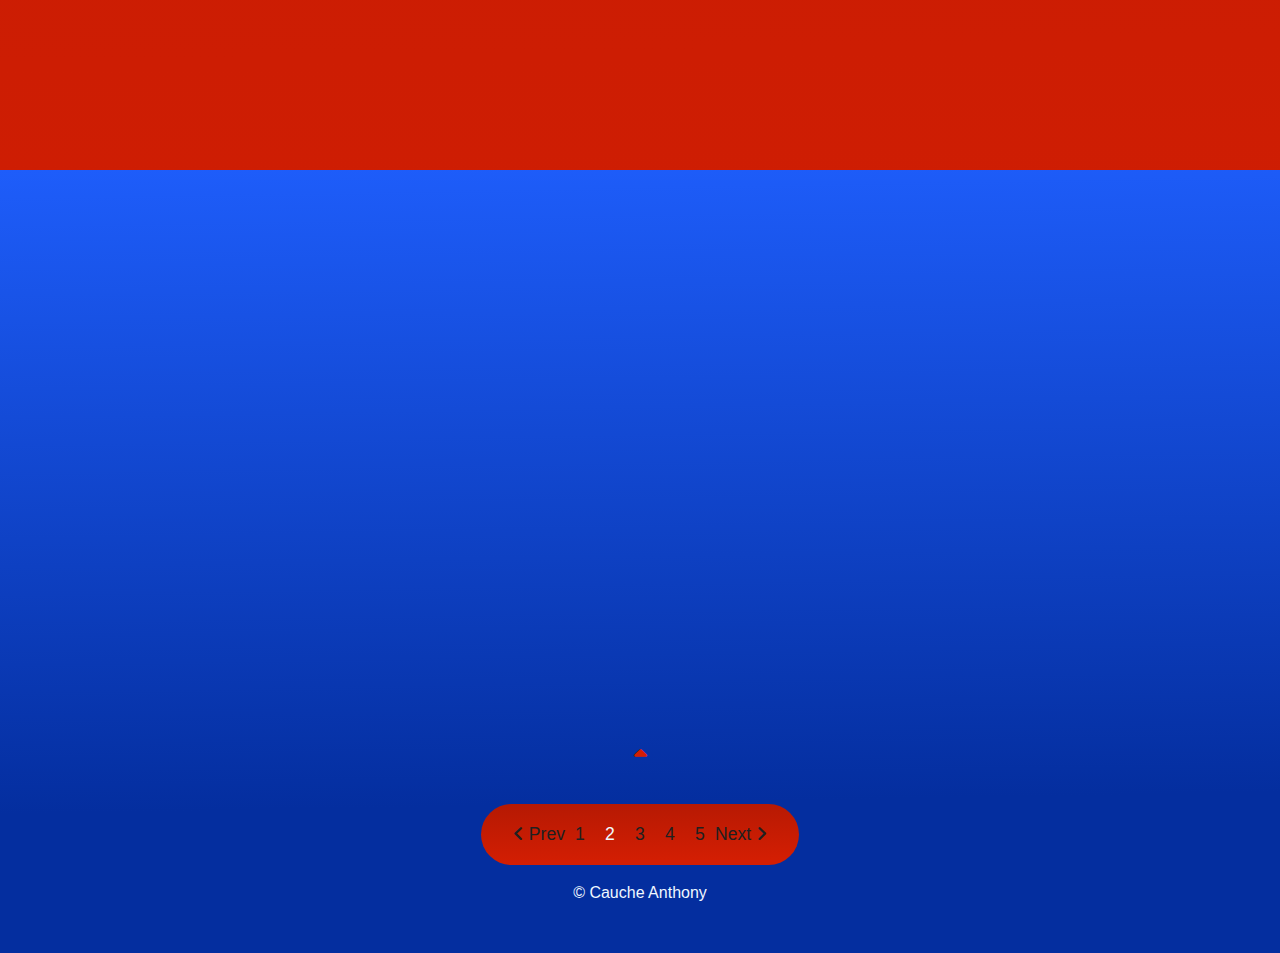
<file: galerie.html>
<!DOCTYPE html>
<html lang="en">
<head>
  <meta charset="UTF-8">
  <meta http-equiv="X-UA-Compatible" content="IE=edge">
  <meta name="viewport" content="width=device-width, initial-scale=1.0">
  <link rel="stylesheet" href="https://cdnjs.cloudflare.com/ajax/libs/font-awesome/6.2.0/css/all.min.css">
  <link rel="stylesheet" href="./bootstrap/bootstrap.css">
  <link rel="stylesheet" href="./bootstrap/bootstrap.css.map">
  <link rel="shortcut icon" href="./pic/logo-fcp.png">
  <link rel="stylesheet" href="./aos/aos.css">
  <link rel="stylesheet" href="style.css">
  <link rel="preconnect" href="https://fonts.googleapis.com">
  <link rel="preconnect" href="https://fonts.gstatic.com" crossorigin>
  <link href="https://fonts.googleapis.com/css2?family=Gemunu+Libre&family=Lobster&family=Pacifico&family=Peralta&family=Righteous&display=swap" rel="stylesheet">
  <title>FCPriay</title>
</head>
<script async src="https://www.googletagmanager.com/gtag/js?id=G-M2Y1NQF7JF"></script>
<script>
  window.dataLayer = window.dataLayer || [];
  function gtag(){dataLayer.push(arguments);}
  gtag('js', new Date());

  gtag('config', 'G-M2Y1NQF7JF');
</script>
<body>
  <header>
    <nav class='navbar'>
        
      <div class="navbar_logo">
        <a href="./index.html"><img class="logo" src="./pic/logo-fcp.png"/></a>
        <span class='app-name'> FCPriay</span>
      </div>

      <ul class="navbar_links">

        <li class="navbar_item slideInDown-2">
          <a href="./index.html" class="navbar_link">
            <i class="fa-solid fa-house"></i> Accueil
          </a>
        </li>

        <li class="navbar_item slideInDown-1">
          <a href="./galerie.html" class="navbar_link active">
            <i class="fa-solid fa-camera-retro"></i> Galerie
          </a>
        </li>

        <li class="navbar_item slideInDown-2">
          <a href="./evenements.html" class="navbar_link">
            <i class="fa-solid fa-calendar-days"></i> Evenements
          </a>
        </li>

        <li class="navbar_item slideInDown-1">
          <a href="./sponsors.html" class="navbar_link">
            <i class="fa-sharp fa-solid fa-handshake"></i> Sponsors
          </a>
        </li>

        <li class="navbar_item slideInDown-2">
          <a href="./contact.html" class="navbar_link">
            <i class="fa-solid fa-phone"></i> Contact
          </a>
        </li>

      </ul>
      <button class='navbar_burger'>
        <span class="burger-bar"></span>
      </button>
    </nav>
  </header>

  <div class="gal-title">
    <h1 
      class="aos-item"
      data-aos="fade-down" 
      data-aos-offset="0"
      data-aos-delay="50"
      data-aos-duration="3000"
      data-aos-easing="ease-in-out">Galerie
    </h1>    

    <div 
      class="title-logo text-center aos-item"
      data-aos="zoom-in" 
      data-aos-offset="0"
      data-aos-delay="50"
      data-aos-duration="3000"
      data-aos-easing="ease-in-out">
      <img src="./pic/logo-fcp.png" alt="">
    </div>

  </div>

  <div class="gal-body">

    <div class="pics">

      <div class="pic" data-bs-toggle="modal" data-bs-target="#exampleModal1">
        <div class="modal fade" id="exampleModal1" tabindex="-1" aria-labelledby="exampleModalLabel" aria-hidden="true">
          <div class="modal-dialog modal-dialog-centered">
          <div class="modal-content">
            <div class="modal-body">
              <img src="./pic/gal/enfants.jpg">
            </div>
          </div>
        </div>
      </div>
        <img src="./pic/gal/enfants.jpg">
      </div>

      <div class="pic" data-bs-toggle="modal" data-bs-target="#exampleModal2">
        <div class="modal fade" id="exampleModal2" tabindex="-1" aria-labelledby="exampleModalLabel" aria-hidden="true">
          <div class="modal-dialog modal-dialog-centered">
          <div class="modal-content">
            <div class="modal-body">
              <img src="./pic/gal/equipe-jeune.jpg">
            </div>
          </div>
        </div>
        </div>
          <img src="./pic/gal/equipe-jeune.jpg">
        </div>

      <div class="pic" data-bs-toggle="modal" data-bs-target="#exampleModal3">
        <div class="modal fade" id="exampleModal3" tabindex="-1" aria-labelledby="exampleModalLabel" aria-hidden="true">
          <div class="modal-dialog modal-dialog-centered">
          <div class="modal-content">
            <div class="modal-body">
              <img src="./pic/gal/fcbp.jpg">
            </div>
          </div>
        </div>
        </div>
          <img src="./pic/gal/fcbp.jpg">
        </div>

      <div class="pic" data-bs-toggle="modal" data-bs-target="#exampleModal4">
        <div class="modal fade" id="exampleModal4" tabindex="-1" aria-labelledby="exampleModalLabel" aria-hidden="true">
          <div class="modal-dialog modal-dialog-centered">
          <div class="modal-content">
            <div class="modal-body">
              <img src="./pic/gal/futur.jpg">
            </div>
          </div>
        </div>
        </div>
          <img src="./pic/gal/futur.jpg">
        </div>
      
      <div class="pic" data-bs-toggle="modal" data-bs-target="#exampleModal5">
        <div class="modal fade" id="exampleModal5" tabindex="-1" aria-labelledby="exampleModalLabel" aria-hidden="true">
          <div class="modal-dialog modal-dialog-centered">
          <div class="modal-content">
            <div class="modal-body">
              <img src="./pic/gal/joueuse.jpg">
            </div>
          </div>
        </div>
        </div>
          <img src="./pic/gal/joueuse.jpg">
        </div>
      
      <div class="pic" data-bs-toggle="modal" data-bs-target="#exampleModal6">
        <div class="modal fade" id="exampleModal6" tabindex="-1" aria-labelledby="exampleModalLabel" aria-hidden="true">
          <div class="modal-dialog modal-dialog-centered">
          <div class="modal-content">
            <div class="modal-body">
              <img src="./pic/gal/team.jpg">
            </div>
          </div>
        </div>
        </div>
          <img src="./pic/gal/team.jpg">
        </div>     

        <div class="pic" data-bs-toggle="modal" data-bs-target="#exampleModal7">
          <div class="modal fade" id="exampleModal7" tabindex="-1" aria-labelledby="exampleModalLabel" aria-hidden="true">
            <div class="modal-dialog modal-dialog-centered">
            <div class="modal-content">
              <div class="modal-body">
                <img src="./pic/gal/petits.jpg">
              </div>
            </div>
          </div>
          </div>
            <img src="./pic/gal/petits.jpg">
          </div>
      
      <div class="pic" data-bs-toggle="modal" data-bs-target="#exampleModal8">
        <div class="modal fade" id="exampleModal8" tabindex="-1" aria-labelledby="exampleModalLabel" aria-hidden="true">
          <div class="modal-dialog modal-dialog-centered">
          <div class="modal-content">
            <div class="modal-body">
              <img src="./pic/gal/stade.jpg">
            </div>
          </div>
        </div>
        </div>
          <img src="./pic/gal/stade.jpg">
        </div>
      
        <div class="pic" data-bs-toggle="modal" data-bs-target="#exampleModal9">
          <div class="modal fade" id="exampleModal9" tabindex="-1" aria-labelledby="exampleModalLabel" aria-hidden="true">
            <div class="modal-dialog modal-dialog-centered">
            <div class="modal-content">
              <div class="modal-body">
                <img src="./pic/gal/starlette.jpg">
              </div>
            </div>
          </div>
          </div>
            <img src="./pic/gal/starlette.jpg">
          </div>
                
      <div class="pic" data-bs-toggle="modal" data-bs-target="#exampleModal10">
        <div class="modal fade" id="exampleModal10" tabindex="-1" aria-labelledby="exampleModalLabel" aria-hidden="true">
          <div class="modal-dialog modal-dialog-centered">
          <div class="modal-content">
            <div class="modal-body">
              <img src="./pic/gal/tournoi-fem.jpg">
            </div>
          </div>
        </div>
        </div>
          <img src="./pic/gal/tournoi-fem.jpg">
        </div>
              
      <div class="pic" data-bs-toggle="modal" data-bs-target="#exampleModal11">
        <div class="modal fade" id="exampleModal11" tabindex="-1" aria-labelledby="exampleModalLabel" aria-hidden="true">
          <div class="modal-dialog modal-dialog-centered">
          <div class="modal-content">
            <div class="modal-body">
              <img src="./pic/gal/u15.jpg">
            </div>
          </div>
        </div>
        </div>
          <img src="./pic/gal/u15.jpg">
        </div>
              
      <div class="pic" data-bs-toggle="modal" data-bs-target="#exampleModal12">
        <div class="modal fade" id="exampleModal12" tabindex="-1" aria-labelledby="exampleModalLabel" aria-hidden="true">
          <div class="modal-dialog modal-dialog-centered">
          <div class="modal-content">
            <div class="modal-body">
              <img src="./pic/gal/youngs.jpg">
            </div>
          </div>
        </div>
        </div>
          <img src="./pic/gal/youngs.jpg">
        </div>

  </div>

    <div class="graf
    aos-item"
    data-aos="zoom-in" 
    data-aos-offset="0"
    data-aos-delay="50"
    data-aos-duration="2000"
    data-aos-easing="ease-in-out">
      <img src="./pic/graf.jpg" alt="">
    </div>

  <footer> 

    <div class="foot-container">
 
      <div class="Services-foot  
      aos-item"
      data-aos="zoom-in" 
      data-aos-offset="0"
      data-aos-delay="50"
      data-aos-duration="2000"
      data-aos-easing="ease-in-out">
      <h3>Orga</h3>
      <ul>
        <li>Président :</li>
        <li><b>Johnny Ryser</b></li>
        <li>Vice président</li>
        <li><b>Simon Bonarchot</b></li>
        <li>Secrétaire</li>
        <li><b>Dufour Edwige</b></li>
        <li>Directeur Sportif</li>
        <li><b>Yoann Fontanel</b></li>
        <br>
        <li><a href="https://www.facebook.com/fpriay" target="_blank"><img src="./pic/fb.svg"></a></li>
      </ul>
    </div>

    <div class="Contact-foot 
      aos-item"
      data-aos="zoom-in" 
      data-aos-offset="0"
      data-aos-delay="50"
      data-aos-duration="2000"
      data-aos-easing="ease-in-out">
      <h3>Contact</h3>
      <ul>
        <li><b>Telephone</b></li>
        <li>0606557146</li>
        <li><b>E-mail</b></li>
        <li>xavier.cuvelier@hotmail.fr</li>
        <li><b>Adresse</b></li>
        <li>D5, 01160 Priay</li>
        <li><b>Président :</b></li>
        <li><b>Johnny Ryser</b></li>
        <br>
        <li><a href="./index.html"><img class="logo" src="./pic/logo-fcp.png"/></a></li>
      </ul>
    </div>

   <div class="Horaires-foot  
    aos-item"
    data-aos="zoom-in" 
    data-aos-offset="0"
    data-aos-delay="50"
    data-aos-duration="2000"
    data-aos-easing="ease-in-out">
     <h3>Entrainements</h3>
       <ul>
        <li><b>U7, U9 et U11</b></li>
         <li>Mercredi 17h30</li>
         <li><b>U13 et U15</b></li>
         <li>Mardi/Vendredi 18h15</li>
         <li><b>Féminines</b></li>
         <li>Mercredi 19h</li>
         <li><b>Vétérans</b></li>
         <li>Mardi 19h</li>
         <li><b>Seniors</b></li>
         <li>Mardi/Jeudi 19h</li>
         <br>
         <li><a href="https://www.instagram.com/fcpriay2022/?hl=fr" target="_blank"><img src="./pic/insta.png"  class="insta-icon" alt="" srcset=""></a></li>
       </ul>
     </div>
 
   </div>
 
<div class="top-arrow">
  <a href="#"><i class="fa-sharp fa-solid fa-caret-up"></i></a>
</div>

<div class="pag">
  <ul>
    <a href="index.html"><li><span class="side-pag-left"><i class="fas fa-angle-left"></i> Prev</span></li></a>
    <a href="index.html"><li class="numb"><span>1</span></li></a>
    <li class="numb"><span>2</span></li>
    <a href="evenements.html"><li class="numb"><span>3</span></li></a>
    <a href="sponsors.html"><li class="numb"><span>4</span></li></a>
    <a href="contact.html"><li class="numb"><span>5</span></li></a>
    <a href="evenements.html"><li><span class="side-pag-right">Next <i class="fas fa-angle-right"></i></span></li></a>
  </ul>
</div>
<p class="text-center">© Cauche Anthony</p> 

  </footer>

  <script src="./aos/aos.js"></script>
  <script src="./bootstrap/bootstrap.js"></script>
  <script src="./bootstrap/bootstrap.js.map"></script>
  <script src="script.js"></script>
</body>
</html>
</file>
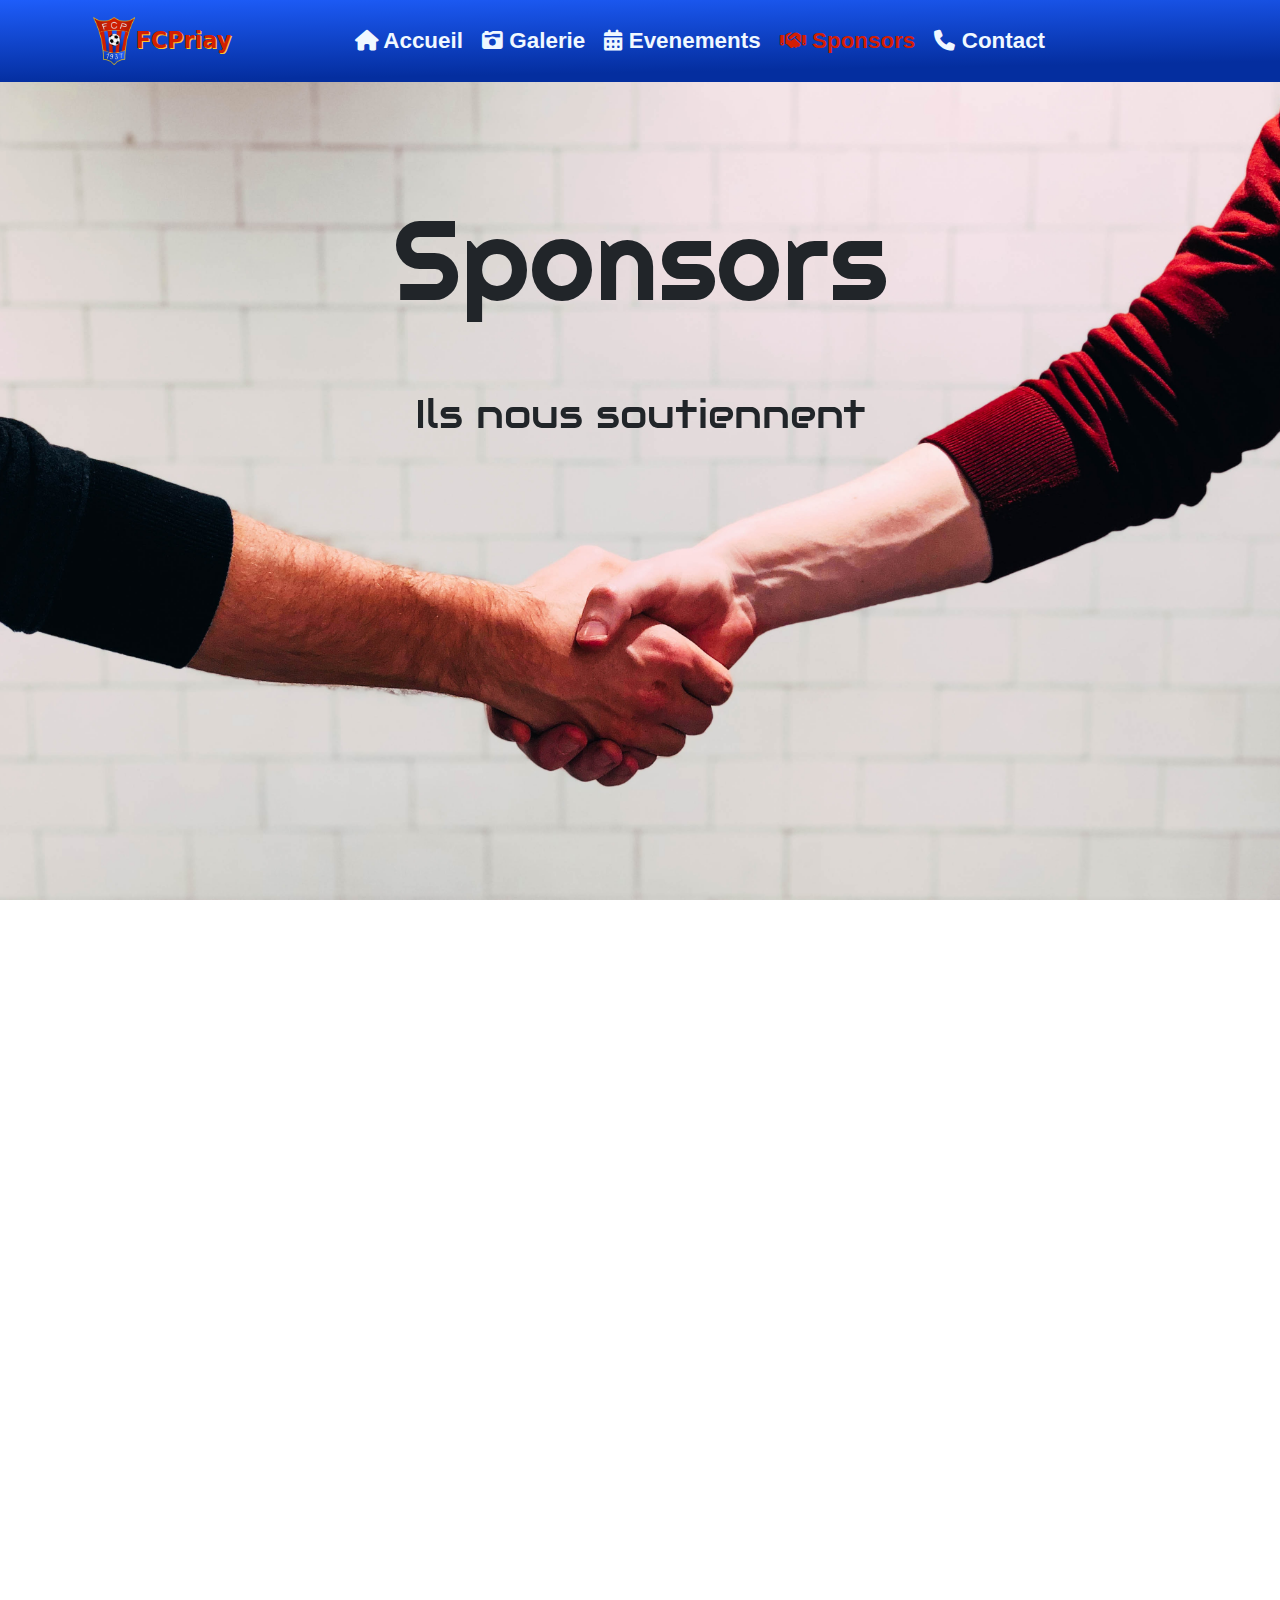
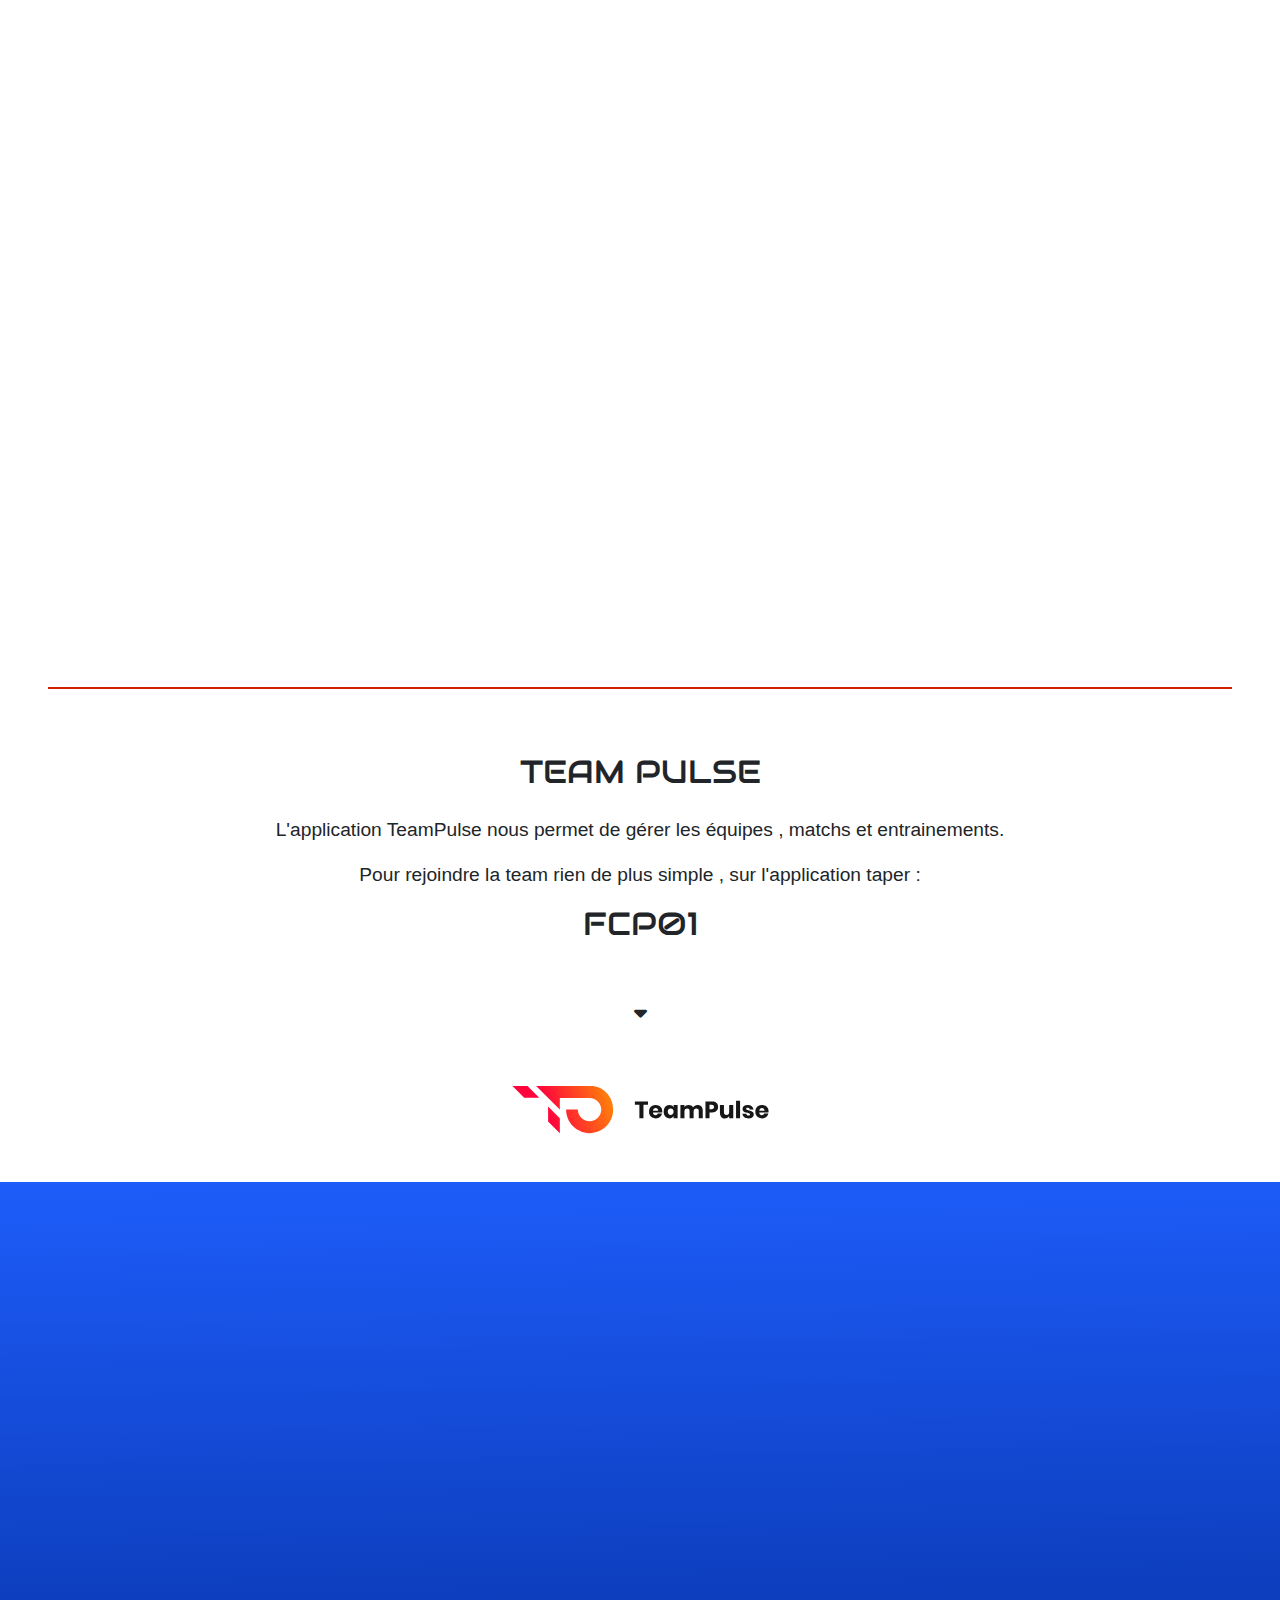
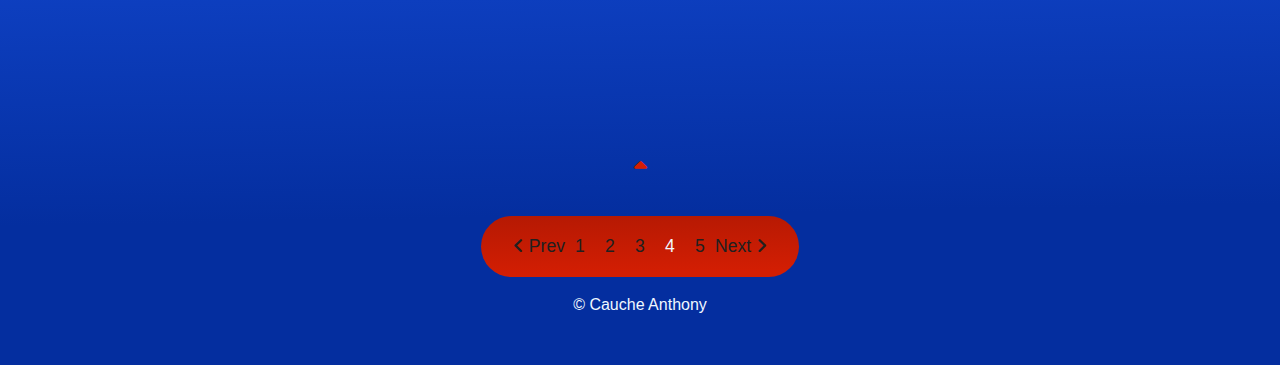
<file: sponsors.html>
<!DOCTYPE html>
<html lang="en">
<head>
  <meta charset="UTF-8">
  <meta http-equiv="X-UA-Compatible" content="IE=edge">
  <meta name="viewport" content="width=device-width, initial-scale=1.0">
  <link rel="stylesheet" href="https://cdnjs.cloudflare.com/ajax/libs/font-awesome/6.2.0/css/all.min.css">
  <link rel="stylesheet" href="./bootstrap/bootstrap.css">
  <link rel="stylesheet" href="./bootstrap/bootstrap.css.map">
  <link rel="shortcut icon" href="./pic/logo-fcp.png">
  <link rel="stylesheet" href="./aos/aos.css">
  <link rel="stylesheet" href="style.css">
  <link rel="preconnect" href="https://fonts.googleapis.com">
  <link rel="preconnect" href="https://fonts.gstatic.com" crossorigin>
  <link href="https://fonts.googleapis.com/css2?family=Gemunu+Libre&family=Audiowide&family=Lobster&family=Pacifico&family=Peralta&family=Righteous&display=swap" rel="stylesheet">
  <title>FCPriay</title>
</head>
<script async src="https://www.googletagmanager.com/gtag/js?id=G-M2Y1NQF7JF"></script>
<script>
  window.dataLayer = window.dataLayer || [];
  function gtag(){dataLayer.push(arguments);}
  gtag('js', new Date());

  gtag('config', 'G-M2Y1NQF7JF');
</script>
<body>
  <header>
    <nav class='navbar'>
        
      <div class="navbar_logo">
        <a href="./index.html"><img class="logo" src="./pic/logo-fcp.png"/></a>
        <span class='app-name'> FCPriay</span>
      </div>

      <ul class="navbar_links">

        <li class="navbar_item slideInDown-2">
          <a href="./index.html" class="navbar_link">
            <i class="fa-solid fa-house"></i> Accueil
          </a>
        </li>

        <li class="navbar_item slideInDown-1">
          <a href="./galerie.html" class="navbar_link">
            <i class="fa-solid fa-camera-retro"></i> Galerie
          </a>
        </li>

        <li class="navbar_item slideInDown-2">
          <a href="./evenements.html" class="navbar_link">
            <i class="fa-solid fa-calendar-days"></i> Evenements
          </a>
        </li>

        <li class="navbar_item slideInDown-1">
          <a href="#" class="navbar_link active">
            <i class="fa-sharp fa-solid fa-handshake"></i> Sponsors
          </a>
        </li>

        <li class="navbar_item slideInDown-2">
          <a href="./contact.html" class="navbar_link">
            <i class="fa-solid fa-phone"></i> Contact
          </a>
        </li>

      </ul>
      <button class='navbar_burger'>
        <span class="burger-bar"></span>
      </button>
    </nav>
  </header>

  <div class="sponsor-titre">
    <h1 
    class="aos-item"
    data-aos="fade-down" 
    data-aos-offset="0"
    data-aos-delay="50"
    data-aos-duration="3000"
    data-aos-easing="ease-in-out">Sponsors</h1>
    <h2 
    class="aos-item text-center"
    data-aos="fade-up" 
    data-aos-offset="0"
    data-aos-delay="50"
    data-aos-duration="3000"
    data-aos-easing="ease-in-out">Ils nous soutiennent</h2>
  </div>

  <div class="sponsors">

    <div
      class="aos-item sponsor"
      data-aos="zoom-out" 
      data-aos-offset="0"
      data-aos-delay="50"
      data-aos-duration="1500"
      data-aos-easing="ease-in-out">
      <h3>DR Immobilier</h3>
      <a href="https://www.dr-immobilier.fr/" target="_blank">
        <img src="./pic/sponsors/dr-immo.png" alt="">
      </a>
    </div>
    <div 
      class="aos-item sponsor"
      data-aos="zoom-out" 
      data-aos-offset="0"
      data-aos-delay="50"
      data-aos-duration="1500"
      data-aos-easing="ease-in-out">
      <h3>AD auto service</h3>
      <a href="https://www.ad.fr/garage/garage-ad-expert-priay-auto-service" target="_blank">
        <img src="./pic/sponsors/ad.jpg" alt="">
      </a>
    </div>
    <div class="aos-item sponsor"
      data-aos="zoom-out" 
      data-aos-offset="0"
      data-aos-delay="50"
      data-aos-duration="1500"
      data-aos-easing="ease-in-out">
      <h3>Vival Priay</h3>
      <a href="https://magasins.vival.fr/fr/vival-priay" target="_blank">
        <img src="./pic/sponsors/viv.png" class="smalls" alt="">
      </a>
    </div>
    <div 
      class="aos-item sponsor"
      data-aos="zoom-out" 
      data-aos-offset="0"
      data-aos-delay="50"
      data-aos-duration="1500"
      data-aos-easing="ease-in-out">
      <h3>SFX</h3>
      <a href="https://serigraphie-sfx.com/" target="_blank">
        <img src="./pic/sponsors/sfx.jpg" alt="">
      </a>
    </div>
    <div 
      class="aos-item sponsor"
      data-aos="zoom-out" 
      data-aos-offset="0"
      data-aos-delay="50"
      data-aos-duration="1500"
      data-aos-easing="ease-in-out">
      <h3>AINTER-immo</h3>
      <a href="https://www.ainter-immo.com/" target="_blank">
        <img src="./pic/sponsors/ainter.png" class="smalls" alt="">
      </a>
    </div>
    <div 
      class="aos-item sponsor"
      data-aos="zoom-out" 
      data-aos-offset="0"
      data-aos-delay="50"
      data-aos-duration="1500"
      data-aos-easing="ease-in-out">
      <h3>Proxitec services</h3>
      <a href="https://www.proxitec-services.fr/index.php" target="_blank">
        <img src="./pic/sponsors/proxi.gif" class="smalls" alt="">
      </a>
    </div>
    <div class="aos-item sponsor"
      data-aos="zoom-out" 
      data-aos-offset="0"
      data-aos-delay="50"
      data-aos-duration="1500"
      data-aos-easing="ease-in-out">
      <h3>SANS PRESSION</h3>
      <a href="https://www.facebook.com/SARLSansPression" target="_blank">
        <img src="./pic/sponsors/sans-pression.png" alt="">
      </a>
    </div>
    <div class="aos-item sponsor"
      data-aos="zoom-out" 
      data-aos-offset="0"
      data-aos-delay="50"
      data-aos-duration="1500"
      data-aos-easing="ease-in-out">
      <h3>L'ami de pain</h3>
      <a href="https://www.facebook.com/lami.dpain.71" target="_blank">
        <img src="./pic/sponsors/pain.jpg" alt="">
      </a>
    </div>
    <div class="aos-item sponsor"
      data-aos="zoom-out" 
      data-aos-offset="0"
      data-aos-delay="50"
      data-aos-duration="1500"
      data-aos-easing="ease-in-out">
      <h3>Canale électricité</h3>
      <a href="https://www.societe.com/etablissement/canale-christophe-electricite-53854410700013.html" target="_blank">
        <img src="./pic/sponsors/canale.png" alt="">
      </a>
    </div>
    <div class="aos-item sponsor space"
      data-aos="zoom-out" 
      data-aos-offset="0"
      data-aos-delay="50"
      data-aos-duration="1500"
      data-aos-easing="ease-in-out">
      <h3>SARL chauffage Charmetant</h3>
      <a href="https://charmetantchauffageplomberie.site-solocal.com/" target="_blank">
        <img src="./pic/sponsors/charm.jpg" alt="">
      </a>
    </div>
    <div class="aos-item sponsor space"
      data-aos="zoom-out" 
      data-aos-offset="0"
      data-aos-delay="50"
      data-aos-duration="1500"
      data-aos-easing="ease-in-out">
      <h3>Boucherie jérôme contion</h3>
      <a href="https://www.le-site-de.com/horaires/boucherie-contion-jerome_84686.html" target="_blank">
        <img src="./pic/sponsors/bouch.jpg" class="smalls" alt="">
      </a>
    </div>
  </div>

  <section>
    <div class="tp text-center m-5">
      <h2 class="text-center">TEAM PULSE</h2>
      <p class="mt-4">L'application TeamPulse nous permet de gérer les équipes , matchs et entrainements.</p> 
       <p>Pour rejoindre la team rien de plus simple , sur l'application taper : </p>
       <h2>FCP01</h2> 
       <div class="top-arrow mt-5">
         <a><i class="fa-sharp fa-solid fa-caret-down"></i></a>
       </div>
      <a href="https://www.teampulseapp.fr/fr"><img class="mt-4" src="./pic/tp.svg" alt="" srcset=""></a>
    </div>
  </section>

  <footer> 

    <div class="foot-container">
 
      <div class="Services-foot  
      aos-item"
      data-aos="zoom-in" 
      data-aos-offset="0"
      data-aos-delay="50"
      data-aos-duration="2000"
      data-aos-easing="ease-in-out">
      <h3>Orga</h3>
      <ul>
        <li>Président :</li>
        <li><b>Johnny Ryser</b></li>
        <li>Vice président</li>
        <li><b>Simon Bonarchot</b></li>
        <li>Secrétaire</li>
        <li><b>Dufour Edwige</b></li>
        <li>Directeur Sportif</li>
        <li><b>Yoann Fontanel</b></li>
        <br>
        <li><a href="https://www.facebook.com/fpriay" target="_blank"><img src="./pic/fb.svg"></a></li>
      </ul>
    </div>

    <div class="Contact-foot 
      aos-item"
      data-aos="zoom-in" 
      data-aos-offset="0"
      data-aos-delay="50"
      data-aos-duration="2000"
      data-aos-easing="ease-in-out">
      <h3>Contact</h3>
      <ul>
        <li><b>Telephone</b></li>
        <li>0606557146</li>
        <li><b>E-mail</b></li>
        <li>xavier.cuvelier@hotmail.fr</li>
        <li><b>Adresse</b></li>
        <li>D5, 01160 Priay</li>
        <li><b>Président :</b></li>
        <li><b>Johnny Ryser</b></li>
        <br>
        <li><a href="./index.html"><img class="logo" src="./pic/logo-fcp.png"/></a></li>
      </ul>
    </div>

   <div class="Horaires-foot  
    aos-item"
    data-aos="zoom-in" 
    data-aos-offset="0"
    data-aos-delay="50"
    data-aos-duration="2000"
    data-aos-easing="ease-in-out">
     <h3>Entrainements</h3>
       <ul>
        <li><b>U7, U9 et U11</b></li>
         <li>Mercredi 17h30</li>
         <li><b>U13 et U15</b></li>
         <li>Mardi/Vendredi 18h15</li>
         <li><b>Féminines</b></li>
         <li>Mercredi 19h</li>
         <li><b>Vétérans</b></li>
         <li>Mardi 19h</li>
         <li><b>Seniors</b></li>
         <li>Mardi/Jeudi 19h</li>
         <br>
         <li><a href="https://www.instagram.com/fcpriay2022/?hl=fr" target="_blank"><img src="./pic/insta.png"  class="insta-icon" alt="" srcset=""></a></li>
       </ul>
     </div>
 
   </div>
 
<div class="top-arrow">
  <a href="#"><i class="fa-sharp fa-solid fa-caret-up"></i></a>
</div>

  <div class="pag">
    <ul>
      <a href="evenements.html"><li><span class="side-pag-left"><i class="fas fa-angle-left"></i> Prev</span></li></a>
      <a href="index.html"><li class="numb"><span>1</span></li></a>
      <a href="galerie.html"><li class="numb"><span>2</span></li></a>
      <a href="evenements.html"><li class="numb"><span>3</span></li></a>
      <li class="numb"><span>4</span></li>
      <a href="contact.html"><li class="numb"><span>5</span></li></a>
      <a href="contact.html"><li><span class="side-pag-right">Next <i class="fas fa-angle-right"></i></span></li></a>
    </ul>
  </div>
  <p class="text-center">© Cauche Anthony</p> 

  </footer>
  <script src="./aos/aos.js"></script>
  <script src="https://cdnjs.cloudflare.com/ajax/libs/gsap/3.5.1/gsap.min.js"></script>
  <script src="script.js"></script>
</body>
</html>
</file>
<file: style.css>
* {
  box-sizing: border-box;
  margin: 0;
  padding: 0;
  outline: none;
}
.App-link {
  color: #042E9F;
}
h1 {
  margin-top: 10rem;
  font-size: 3rem;
  text-align: center;
  font-family: 'Righteous', cursive;
}
h2 {
  font-size: 2rem;
  font-family: 'Audiowide', cursive;
}
p, ul  {
  font-family: 'Josefin Sans', sans-serif;
}
h3 {
  font-family: 'Lobster', cursive;
}
li {
  list-style-type: none;
}
.main-content > ul {
  margin-left: -2rem;
}
.top-page {
  padding-top: 10rem;
  text-align: center;
  padding-bottom: 2rem;
}
.navbar {
  top: 0;
  display: flex;
  flex-wrap: wrap;
  align-items: center;
  justify-content: space-evenly;
  position: fixed;
  width: 100%;
  min-height: 75px;
  background: #1e5dfa;
  background: linear-gradient(271deg,#1e5dfa 0%, #042e9f 80%);
  background: -webkit-linear-gradient(271deg,#1e5dfa 0%, #042e9f 80%);
  background: -moz-linear-gradient(271deg,#1e5dfa 0%, #042e9f 80%);
  transition: top 0.5s;
  z-index: 4;
}
.navbar_links {
  display: flex;
  margin-top: 1rem;
}
.navbar_link {
  text-decoration: none;
  color: aliceblue;
  padding: 0 0.6rem;
  font-size: 1.4rem;
  font-weight: 600;
}
.navbar_link.active, .navbar_link:hover {
  color: #D31E03;
}
.navbar_item {
  list-style: none;
}
.navbar_logo {
  display: flex;
  align-items: center;
  width: 10%;
}
.logo {
  height: 3rem;
}
.app-name {
  color: #D31E03;
  font-size: 1.4rem;
  font-weight: 700;
  text-shadow: 1px 1px #FCC624;
}
.navbar_burger {
  width: 40px;
  height: 40px;
  background-color: transparent;
  border: none;
  color: inherit;
}
.fa-solid {
  font-size: 1.3rem;
}
.titre {
  height: 90vh;
  background-image: url(./pic/pelouse.jpg);
  background-size: cover;
  background-position: 50% 80%;
}
.titre h1 {
  margin-top: 8rem;
  font-size: 5.5rem;
}
.title-logo img {
  width: 200px;
  margin-top: 2rem;
}
.titre h2 {
  margin-top: 4rem;
}
.main-content {
  width: 70%;
  margin-left: auto;
  margin-right: auto;
  display: flex;
  overflow: hidden;
  background-color: #444444;
  flex-direction: column;
  color: aliceblue;
  border-radius: 2rem;
}
.main-content h3 {
  margin-top: 4rem;
  color: #d31e03;
  font-size: 4rem;
  margin-bottom: 2.2rem;
}
.main-content img {
  width: 100%;
  max-width: 600px;
  height: 300px;
  margin-bottom: 1rem;
  border-radius: 1rem;
  margin: 0 auto;
  margin-bottom: 2rem;
}
.main-content.end {
  padding-bottom: 4rem;
}
.main-content.end p {
  padding: 2rem;
  padding-top: 1rem;
}
.main-content p,.main-content ul {
  font-size: 1.8rem;
  padding: 2rem;
  padding-bottom: 3rem;
}
.main-content ul {
  margin-left: 0.5rem;
}
.gsap, .gsap-left {
  display: none;
}
.marquee-container {
  display: flex;
  align-items: center;
  overflow: hidden;
  background: #1e5dfa;
  background: linear-gradient(271deg,#1e5dfa 0%, #042e9f 80%);
  background: -webkit-linear-gradient(271deg,#1e5dfa 0%, #042e9f 80%);
  background: -moz-linear-gradient(271deg,#1e5dfa 0%, #042e9f 80%);
}
.marquee {
  font-size: 4rem;
  line-height: 1.3;
  font-family: sans-serif;
  padding: 24px 0;
  color: aliceblue;
  white-space: nowrap;
  animation: marquee 20s infinite linear;
}
.marquee:after {
  content: "PASSION - FOOTBALL - RESPECT - TRAVAIL - RIGUEUR - PARTAGE -";
}
@keyframes marquee {
  0% {
   transform: translateX(0);
  }
  100% {
    transform: translateX(-50%);
  }
}
.vid {
  display: flex;
  justify-content: center;
  margin-top: 4rem;
  margin-bottom: 4rem;
}
video {
  border-radius: 1rem;
}
.map {
  display: flex;
  justify-content: center;
  margin-top: 4rem;
  margin-bottom: 4rem;
}
.map iframe {
  max-width: 600;
}
/*------------------------------footer-------------------------------------*/
hr.footer-sep {
  width: 100%;
  height: 2px;
  margin-bottom: 0;
}
footer {
  padding-bottom: 2rem;
  background: #1e5dfa;
  background: linear-gradient(271deg,#1e5dfa 0%, #042e9f 80%);
  background: -webkit-linear-gradient(271deg,#1e5dfa 0%, #042e9f 80%);
  background: -moz-linear-gradient(271deg,#1e5dfa 0%, #042e9f 80%);
  color: aliceblue;
  padding-top: 4rem;
}
.foot-container {
   display: flex;
   justify-content: space-evenly;
   width: 100%;
   margin-bottom: 2rem;
}
.Services-foot, .Contact-foot, .Horaires-foot {
  width: 33%;
}
.Services-foot h3, .Contact-foot h3,.Horaires-foot h3 {
  text-align: center;
  margin: 1rem;
  font-size: 1.7rem;
}
.Services-foot ul, .Contact-foot ul,.Horaires-foot ul { 
  padding-left: 0;
}
.Services-foot li, .Contact-foot li,.Horaires-foot li {
 list-style-type: none;
 padding: 0.2rem;
 text-align: center;
}
.fa-brands {
  font-size: 2.5rem;
}
.top-arrow {
  text-align: center;
  margin-bottom: 2rem;
  font-size: 1.6rem;
  animation: arrow-mvmnt 3s ease-in-out infinite;
}
@keyframes arrow-mvmnt {
  0% {
    transform: translateY(5px);
  }
  25% {
    transform: translateY(-5px);
  }
  50% {
    transform: translateY(5px);
  }
  75% {
    transform: translateY(-5px);
  }
  100% {
    transform: translateY(5px);
  }
}
.top-arrow a {
  color: #D31E03;
}
.Horaires-foot > ul > li > a > img {
  width: 3.2rem;
}
.Services-foot > ul > li > a > img:hover, 
.Horaires-foot > ul > li > a > img:hover, 
.Contact-foot > ul > li > a > img:hover {
  transition: all 1.2s;
  transform: scale(1.15);
}
.pag {
  display: flex;
  justify-content: center;
}
.pag a {
  text-decoration: none;
  color: #202020;
  cursor: pointer;
}
.pag a:hover {
  color: whitesmoke;
}
.pag ul {
  list-style-type: none;
  display: flex;
  padding: 8px;
  padding-right: 1rem;
  padding-left: 1rem;
  border-radius: 4rem;
  background:#b51903;
  background: linear-gradient(271deg,#b51903 0%, #d31e03 90%);
  background: -webkit-linear-gradient(271deg,#b51903 0%, #d31e03 90%);
  background: -moz-linear-gradient(271deg,#b51903 0%, #d31e03 90%);
  cursor: default;
  font-size: 1.1rem;
}
.pag ul li {
  list-style-type: none;
  line-height: 45px;
  text-align: center;
}
.pag ul li.numb {
  height: 45px;
  width: 30px;
}
.fa-solid.fa-check {
  color: green;
}
.fa-solid.fa-xmark {
  color: red;
}
.side-pag-left {
  padding-left: 1rem;
}
.side-pag-right {
  padding-right: 1rem;
}
.foot-container h3 {
  font-family: 'Lobster', cursive;
  color: #fac31d;
}
.foot-container img {
  width: 2.8rem;
  height: 3.4rem;
}
/*---------------------gal-----------------------*/
.gal-title {
  height: 85vh;
  background-image: url(./pic/pelouse.jpg);
  background-size: cover;
  background-position: 50% 80%;
}
.gal-title h1 {
  font-size: 5rem;
  font-weight: lighter;
}
.gal-body {
  background:#b51903;
  background: linear-gradient(271deg,#b51903 0%, #d31e03 90%);
  background: -webkit-linear-gradient(271deg,#b51903 0%, #d31e03 90%);
  background: -moz-linear-gradient(271deg,#b51903 0%, #d31e03 90%);
}
.pics {
  display: flex;
  flex-wrap: wrap;
  justify-content: center;
  align-items: center;
  justify-content: space-evenly;
  padding-top: 2rem;
  padding-bottom: 2rem;
}
.pic {
  padding: 1rem;
}
.pic img {
  width: 400px;
  border-radius: 0.5rem;
}
.pic img:hover {
  cursor: pointer;
}
.modal-content {
  background: #1e5cfadb;
  background: linear-gradient(271deg,#1e5dfa 0%, #042e9f 80%);
  background: -webkit-linear-gradient(271deg,#1e5dfa 0%, #042e9f 80%);
  background: -moz-linear-gradient(271deg,#1e5dfa 0%, #042e9f 80%);
  border-radius: 0.5rem;
  width: 750px;
  margin-left: -5rem;
}
.modal-body > img {
  width: 100%;
}
.graf {
  display: flex;
  justify-content: center;
}
.graf > img{
  width: 100%;
  max-width: 900px;
}
/*----------------page evenements---------------------*/
.event-title {
  height: 100vh;
  background: #1e5dfa;
  background: linear-gradient(271deg,#1e5dfa 0%, #042e9f 80%);
  background: -webkit-linear-gradient(271deg,#1e5dfa 0%, #042e9f 80%);
  background: -moz-linear-gradient(271deg,#1e5dfa 0%, #042e9f 80%);
  color: aliceblue;
  padding: 4rem;
}
.event-title h1 {
  margin-top: 4rem;
   text-shadow: 3px 3px black;
   font-size: 5rem;
}
.event-title h2 {
  margin-top: 6rem;
  font-size: 3rem;
  text-shadow: 3px 3px black;
}
.events {
  padding: 2rem;
  padding-top: 4rem;
  background-color: #d31e03;
  color: aliceblue;
  margin-left: 20vw;
  margin-right: 20vw;
  border-radius: 1.5rem;
}
.event {
  width: 100%;
  display: flex;
  flex-direction: column;
  margin-bottom: 4rem;
}
.fcbk-events {
  border-bottom: 2px solid #FCC624;
  border-top: 2px solid #FCC624;
}
.fcbk-events .event-btn > a::before {
  background: #444444;
}

.event-btn > a,.mail >a, .tel > a {
  margin-bottom: 1rem;
  width: 11rem;
}
.event img {
  width: 320px;
  margin-top: 2rem;
  margin-bottom: 2rem;
  margin-left: auto;
  margin-right: auto;
  border-radius: 0.5rem;
}
.portrait-pics {
  height: 420px;
  object-fit: cover;
}
.event p {
  font-size: 1.3rem;
}
.agenda-title {
  margin-top: 6rem;
  margin-bottom: 4rem;
  font-size: 3.5rem;
}
.events-logo img {
  margin-top: 1rem;
  width: 200px;
  margin-bottom: 4rem;
}
.agenda {
  display: flex;
  justify-content: center;
  margin: 2rem;
}

/*------------------------page sponsor---------------------------*/
.sponsor-titre {
  height: 100vh;
  padding-top: 2rem;
  background-image: url(./pic/hand.jpg);
  background-size: cover;
  background-position: 20%;
}
.sponsor-titre h1 {
  margin-bottom: 2rem;
  font-size: 7rem;
}
.sponsor-titre h2 {
  font-size: 2.5rem;
  margin-top: 4rem;
}
.sponsors {
  display: flex;
  justify-content: center;
  justify-content: space-evenly;
  flex-wrap: wrap;
  align-items: center;
  padding-top: 3rem;
  padding-bottom: 3rem;
}
.sponsor {
  width: 300px;
  display: flex;
  flex-direction: column;
  padding: 2rem;
  margin-top: 1rem;
}
.sponsor::after {
  content: '';
  position: absolute;
  background-color: #1e5dfa;
  top: 22rem;
  left: 25%;
  width: 50%;
  height: 2rem;
  transform: perspective(10rem) rotateX(70deg);
  filter: blur(2em);
}
.sponsor.space::after {
  top: 24.5rem;
}
.sponsor > a > img {
  width: 250px;
  border-radius: 50%;
  border: 1px solid #FCC624;
  justify-content: center;
  align-items: center;
  margin: 0 auto;
}
.sponsor > a > img:hover {
  transition: all .5s ease-out;
  transform: scale(1.05);
}
.sponsor > a > img.smalls {
  height: 250px;
  object-fit: contain;
}
.sponsor h3 {
  text-align: center;
  font-size: 2rem;
  font-weight: 700;
  margin-bottom: 2rem;
}
.tp {
  border-top: 2px solid #D31E03;
  margin-top: 2rem;
  padding-top: 4rem;
}
.tp p {
  font-size: 1.2rem;
}

/*-----------------page contact------------------------*/
.contact-title {
  height: 82vh;
  background-image: url(./pic/pelouse.jpg);
  background-size: cover;
  background-position: 50% 80%;
  box-shadow: 1px 3px #FCC624;
}
.contact-title h1 {
  padding-top: 2rem;
  font-size: 5rem;
  font-weight: lighter;
}
.fa-sharp.fa-solid.fa-copy:hover {
  cursor: pointer;
  transition: all 0.5s ease-in-out;
  transform: scale(1.1);
}
#alert{
  width: 90%;
  text-align: center;
  background-color: #202020;
  color: #ffffff;
  margin: auto;
  left: 0;
  right: 0;
  padding: 5px 0;
  display: none;
}
.icons {
  display: flex;
  align-items: center;
  justify-content: center;
  margin-top: 3rem;
  padding-bottom: 4rem;
  margin-bottom: 5rem;
  box-shadow: 1px 3px #FCC624;
}
.icon.fcbk img, .icon.insta img {
  width: 6rem;
}
.icon.insta {
  margin-right: 2rem;
}
.insta-icon {
  margin-top: -0.1rem;
}
.icon:hover {
  transition: all 0.5s ease-in-out;
  transform: scale(1.1);
}
.mail, .tel {
  border: 2px solid #202020;
  border-radius: .6rem;
  box-shadow: 10px 10px 5px #202020;
  margin: 1rem;
  padding-top: 2rem;
  padding-bottom: 2rem;
  width: 50%;
  margin-left: auto;
  margin-right: auto;
}
.mail > p , .tel > p {
  font-size: 1.4rem;
}
.mail h3,.tel h3 {
  font-size: 2rem;
  font-weight: 600;
}
.mail button {
  margin-bottom: 1rem;
}
.mail > a, .tel > a,.event-btn a,.main-content a {
  padding: 0.8rem;
  padding-left: 1.2rem;
  padding-right: 1.2rem;
  font-size: 1.3rem;
  font-weight: 700;
  position: relative;
  color: white;
  z-index: 0;
  border: 2px solid #FCC624;
  background: #1e5dfa;
  background: linear-gradient(271deg,#1e5dfa 0%, #042e9f 80%);
  background: -webkit-linear-gradient(271deg,#1e5dfa 0%, #042e9f 80%);
  background: -moz-linear-gradient(271deg,#1e5dfa 0%, #042e9f 80%);
  overflow: hidden;
  text-decoration: none;
  display: flex;
  align-items: center;
  justify-content: center;
  border-radius: 1rem;
  margin-left: auto;
  margin-right: auto;
}
.mail > a::before,.tel > a::before, .event-btn a::before, .main-content a::before {
  content: '';
  position: absolute;
  top: 60px;
  left: 0;
  width: 100%;
  height: 100%;
  background: #b51903;
  background: linear-gradient(271deg,#b51903 0%, #d31e03 90%);
  background: -webkit-linear-gradient(271deg,#b51903 0%, #d31e03 90%);
  background: -moz-linear-gradient(271deg,#b51903 0%, #d31e03 90%);
  border-radius: 50% 50% 0% 0%;
  z-index: -1;
  transition: all .5s;
}
.mail > a:hover::before, .tel > a:hover::before, .event-btn a:hover::before, .main-content a:hover::before {
  top: 0px;
  border-radius: 0;
}
.form-a {
  text-decoration: none;
}
.form-a:hover {
  color: #d31e03;
}

/*------------------SMALL DEVICE---------------------*/

@media screen and (min-width: 890px) {
  .main-content.boutique img {
    width: 220px;
    height: auto;
  }
}
@media screen and (max-width: 890px) {
  .navbar_links {
    flex-direction: column;
    justify-content: center;
    align-items: center;
    position: fixed;
    right: -100vw;
    bottom: 0;
    top: -1rem;
    width: 0;
    height: 104vh;
    padding: 2rem;
    visibility: hidden;
    background: #1e5dfa;
    background: linear-gradient(91deg,#1e5dfa 0%, #042e9f 80%);
    background: -webkit-linear-gradient(91deg,#1e5dfa 0%, #042e9f 80%);
    background: -moz-linear-gradient(91deg,#1e5dfa 0%, #042e9f 80%);
    transition: all .5s ease-in-out;
  }
  .show-nav {
    z-index: 10;
  }
  .show-nav .navbar_links {
    width: 100vw;
    visibility: visible;
    right: 0;
  }
  .titre {
    height: 80vh;
  }
  .titre h1 {
    margin-top: 11rem;
    font-size: 4rem;
  }
  .title-logo img {
    width: 250px;
    margin-top: 2rem;
  }
  .titre h2 {
    margin-top: 2rem;
    font-size: 2.2rem;
  }
  .titre .graf {
    margin-top: 4rem;
  }
  .vid {
    margin-top: 0;
    margin-bottom: 0;
  }
  video {
    max-width: 350px;
    z-index: -2;
  }
  .navbar_logo {
    justify-content: center;
    z-index: 10;
  }
  .navbar_link {
    display: block;
    padding: 1.5rem;
    font-size: 5vw;
  }
  .navbar_item:after {
    content: "";
    display: block;
    margin: 0 auto;
    width: 3vw;
    height: 2px;
    background-color: azure;
  }
  .navbar_item:last-child::after {
    display: none;
  }
  .navbar_link::before {
    height: 1rem;
    color: antiquewhite;
    width: 1rem;
  }
  .navbar_burger {
    position: absolute;
    display: block;
    right: 2rem;
  }
  .navbar_burger:hover {
    cursor: pointer;
  }
  .burger-bar,
  .burger-bar::before,
  .burger-bar::after {
    display: block;
    width: 40px;
    height: 3px;
    position: relative;
    border-radius: 3px;
    background-color: antiquewhite;
    transition: all .6s ease-in-out;
  }
  .burger-bar::before,
  .burger-bar::after {
    content: '';
    position: absolute;
    left: 0;
  }
  .burger-bar::before {
    transform: translateY(-12px);
    height: 3px;
  }
  .burger-bar::after {
    transform: translateY(12px);
  }
  .show-nav .burger-bar {
   background: transparent;
  }
  .show-nav .burger-bar::before {
   transform: rotate(-45deg);
  }
  .show-nav .burger-bar::after {
    transform: rotate(45deg);
  }
  .navbar_item {
    transform: translatex(100vh);
  }
  .show-nav .navbar_item {
    transform: translateX(0);
  }
  .show-nav .slideInDown-1 {
    animation: effect 1.2s ease-in-out;
  }
  .show-nav .slideInDown-2 {
    animation: effect 1.8s ease-in-out;
  }
  @keyframes effect {
    0% {
      transform: translateX(5rem);
    }
    33% {
      transform: translateX(-5rem);
    }
    66% {
      transform: translateX(2rem);
    }
    100% {
      transform: translateX(0);
    }
  }
  .main-content {
    width: 100%;
    border-radius: 0;
  }
  .balls {
    display: flex;
    justify-content: space-around;
  }
  .gsap, .gsap-left {
    display: flex;
    overflow: hidden;
    margin-top: 2rem;
  }
  .ball {
    width: 90px;
  }
  .title-logo > img {
    width: 12rem;
  }
  .main-content h3{
    font-size: 2.5rem;
    margin-bottom: 1.5rem;
  }
  .main-content > ul > li {
     margin-top: 1rem;
  }
  .main-content.end p, .main-content.end li {
    padding: 1rem;
  }
  .main-content p,.main-content ul {
    font-size: 1.4rem;
    padding: 1rem;
    padding-bottom: 2.5rem;
  }
  .main-content img {
    width: 260px;
    height: auto;
  }
  .carousel-control-next-icon, .carousel-control-prev-icon {
    background-color: #202020;
    border-radius: 50%;
  }
  .main-content.boutique img {
    width: 120px;
    height: auto;
  }
  .marquee {
    font-size: 2rem;
  }
  .vid {
    margin-top: -4rem;
    margin-bottom: -6rem;
  }
  .map {
    margin: 0;
  }
  .foot-container {
    display: block;
    width: 100%;
  }
  .Services-foot h3, .Contact-foot h3,.Horaires-foot h3 {
    text-align: center;
    margin: 1rem;
    font-size: 2rem;
  }
  .Services-foot, .Contact-foot,.Horaires-foot {
    margin-bottom: 2rem;
  }
  .Services-foot, .Contact-foot, .Horaires-foot {
    width: 100%;
  }
  /*-----------gal---------------*/
  .gal-title h1 {
    padding-top: 2rem;
    font-size: 5rem;
    font-weight: lighter;
  }
  .pic > img:last-child{
    width: 300px;
  }
  .modal-content {
    width: 340px;
    margin: 0 auto;
  }
  .modal-body > img {
    width: 308px;
  }
  /*----------event------------*/
  .event-title {
    height: 105vh;
  }
  .event-title h1 {
    margin-top: 7rem;
    margin-left: -0.5rem;
    font-size: 3rem;
  }
  .event-title h2 {
    margin-top: 4rem;
    font-size: 1.4rem;
  }
  .agenda-title {
    font-size: 2.5rem;
  }
  .events {
    margin: 0;
    border-radius: 0;
  }
  .event img {
    width: 250px;
  }
  .portrait-pics {
    height: 320px;
    object-fit: cover;
  }.event-title {
    padding-top: 4rem;
  }
  /*--------sponsors------------*/
  .sponsor-titre {
    background-position: 40%;
  }
  .sponsor-titre h1 {
    margin-bottom: 4rem;
    font-size: 4rem;
  }
  .sponsor-titre h2 {
    font-size: 2.5rem;
    margin-top: 2rem;
  }
  .sponsor > a {
    width: 200px;
    margin-left: auto;
    margin-right: auto;
  }
  .sponsor > a > img {
    width: 200px;
    height: 200px;
    margin-left: auto;
    margin-right: auto;
  }
  .sponsor > a > img.smalls {
    height: 200px;
    object-fit: contain;
  }
  .sponsor::after {
    top: 20rem;
  }
  .sponsor.space::after {
    top: 22.5rem;
  }
  /*-------------contact-----------------*/
  .titre {
    height: 90vh;
  }
  .contact-title {
    height: 84vh;
  }
  .mail, .tel {
    width: 90%;
    margin-left: auto;
    margin-right: auto;
  }
  .icon.fcbk img, .icon.insta img {
    width: 5rem;
  }
  .form-label {
    text-align: center;
  }
}
</file>
